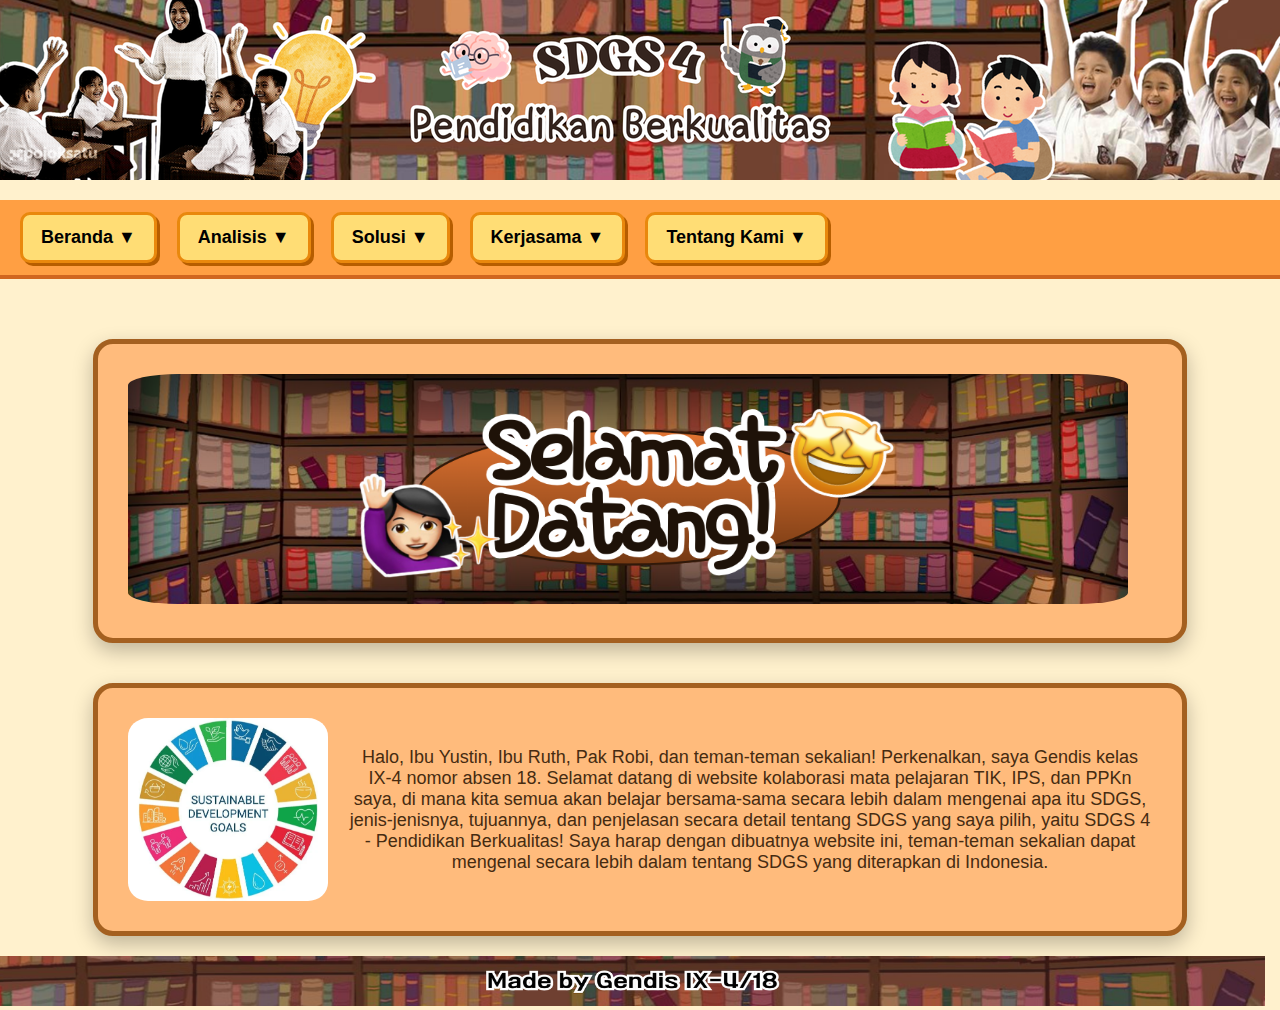
<file: index.html>
<!DOCTYPE html>
<html lang="id">
<head>
    <meta charset="UTF-8">
    <meta name="viewport" content="width=device-width, initial-scale=1.0">
    <title>Beranda - SDGs 4</title>
    <link rel="stylesheet" href="index.css">
</head>
<body>

<header class="header-hero">
    <img src="SDGS 4.png" alt="Header">
</header>

<nav class="navbar">

    <div class="dropdown">
        <button class="dropbtn">Beranda ▼</button>
        <div class="dropdown-content">
            <a href="index.html">Homepage</a>
            <a href="sdgs.html">SDGs</a>
            <a href="ajakan.html">Ajakan Berkontribusi</a>
        </div>
    </div>

    <div class="dropdown">
        <button class="dropbtn">Analisis ▼</button>
        <div class="dropdown-content">
            <a href="infoterkini.html">Informasi Terkini</a>
            <a href="tantangan.html">Tantangan</a>
            <a href="potensi.html">Potensi</a>
            <a href="peran.html">Peran Masyarakat</a>
        </div>
    </div>

    <div class="dropdown">
        <button class="dropbtn">Solusi ▼</button>
        <div class="dropdown-content">
            <a href="rekomendasi.html">Rekomendasi Tindakan</a>
        </div>
    </div>

    <div class="dropdown">
        <button class="dropbtn">Kerjasama ▼</button>
        <div class="dropdown-content">
            <a href="bil.html">Bilateral</a>
            <a href="reg.html">Regional</a>
            <a href="mul.html">Multilateral</a>
        </div>
    </div>

    <div class="dropdown">
        <button class="dropbtn">Tentang Kami ▼</button>
        <div class="dropdown-content">
            <a href="info.html">Informasi Tentang Kami</a>
            <a href="daftar.html">Daftar Pustaka</a>
        </div>
    </div>

</nav>

<section class="section-box">
    <img src="Untitled design (3).png" alt="beranda" class="gambarberanda">
</section>

<section class="section-box">
    <div class="section-box1">
        <img src="sdgs.webp" alt="sdgs">
        <p class="warna1">Halo, Ibu Yustin, Ibu Ruth, Pak Robi, dan teman-teman sekalian! Perkenalkan, saya Gendis kelas IX-4 nomor absen 18. Selamat datang di website kolaborasi mata pelajaran TIK, IPS, dan PPKn saya, di mana kita semua akan belajar bersama-sama secara lebih dalam mengenai apa itu SDGS, jenis-jenisnya, tujuannya, dan penjelasan secara detail tentang SDGS yang saya pilih, yaitu SDGS 4 - Pendidikan Berkualitas! Saya harap dengan dibuatnya website ini, teman-teman sekalian dapat mengenal secara lebih dalam tentang SDGS yang diterapkan di Indonesia.</p>
    </div>
</section>

</body>

<footer>
    <img src="Made by Gendis IX-418.png" alt="foot" class="footr">
</footer>

</html>
</file>
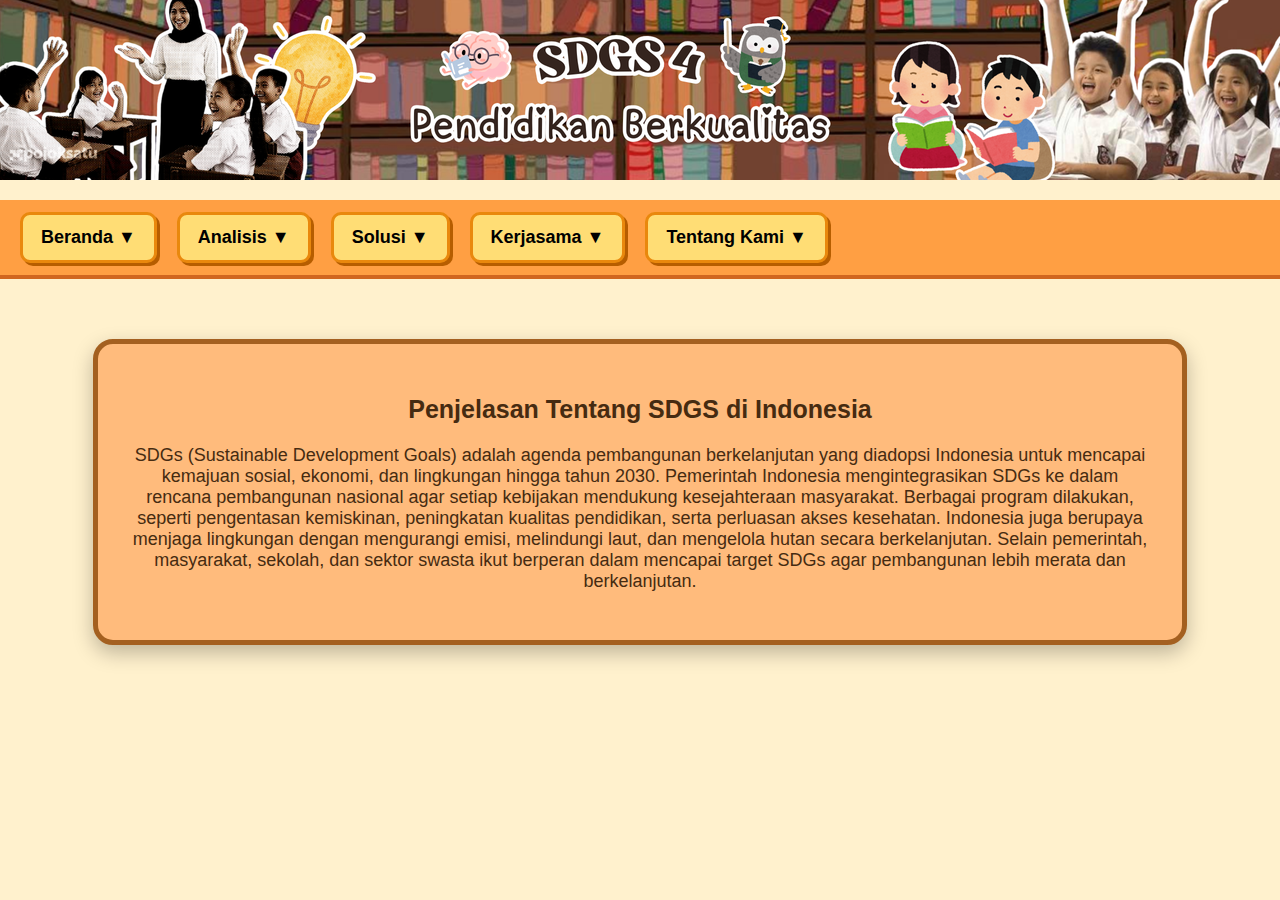
<file: ajakan.html>
<!DOCTYPE html>
<html lang="id">
<head>
    <meta charset="UTF-8">
    <meta name="viewport" content="width=device-width, initial-scale=1.0">
    <title>Beranda - SDGs 4</title>
    <link rel="stylesheet" href="index.css">
</head>
<body>

<header class="header-hero">
    <img src="SDGS 4.png" alt="Header">
</header>

<nav class="navbar">

    <div class="dropdown">
        <button class="dropbtn">Beranda ▼</button>
        <div class="dropdown-content">
            <a href="index.html">Homepage</a>
            <a href="sdgs.html">SDGs</a>
            <a href="ajakan.html">Ajakan Berkontribusi</a>
        </div>
    </div>

    <div class="dropdown">
        <button class="dropbtn">Analisis ▼</button>
        <div class="dropdown-content">
            <a href="infoterkini.html">Informasi Terkini</a>
            <a href="tantangan.html">Tantangan</a>
            <a href="potensi.html">Potensi</a>
            <a href="peran.html">Peran Masyarakat</a>
        </div>
    </div>

    <div class="dropdown">
        <button class="dropbtn">Solusi ▼</button>
        <div class="dropdown-content">
            <a href="rekomendasi.html">Rekomendasi Tindakan</a>
        </div>
    </div>

    <div class="dropdown">
        <button class="dropbtn">Kerjasama ▼</button>
        <div class="dropdown-content">
            <a href="bil.html">Bilateral</a>
            <a href="reg.html">Regional</a>
            <a href="mul.html">Multilateral</a>
        </div>
    </div>

    <div class="dropdown">
        <button class="dropbtn">Tentang Kami ▼</button>
        <div class="dropdown-content">
            <a href="info.html">Informasi Tentang Kami</a>
            <a href="daftar.html">Daftar Pustaka</a>
        </div>
    </div>

</nav>

<section class="section-box">
    <h2 class="warna2">Penjelasan Tentang SDGS di Indonesia</h2>
    <p class="warna2">SDGs (Sustainable Development Goals) adalah agenda pembangunan berkelanjutan yang diadopsi Indonesia untuk mencapai kemajuan sosial, ekonomi, dan lingkungan hingga tahun 2030. Pemerintah Indonesia mengintegrasikan SDGs ke dalam rencana pembangunan nasional agar setiap kebijakan mendukung kesejahteraan masyarakat. Berbagai program dilakukan, seperti pengentasan kemiskinan, peningkatan kualitas pendidikan, serta perluasan akses kesehatan. Indonesia juga berupaya menjaga lingkungan dengan mengurangi emisi, melindungi laut, dan mengelola hutan secara berkelanjutan. Selain pemerintah, masyarakat, sekolah, dan sektor swasta ikut berperan dalam mencapai target SDGs agar pembangunan lebih merata dan berkelanjutan.</p>
</section>


</body>

</html>
</file>
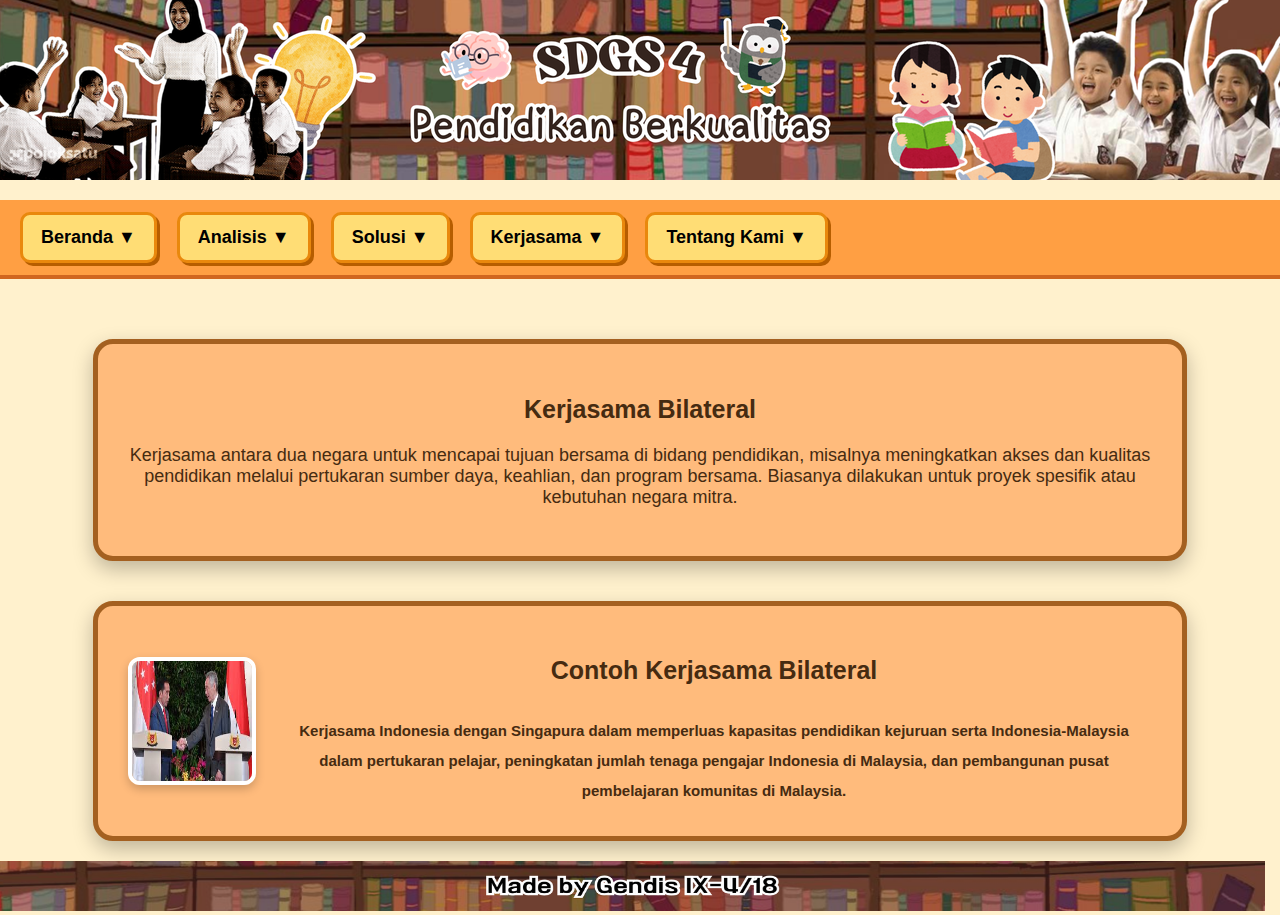
<file: bil.html>
<!DOCTYPE html>
<html lang="id">
<head>
    <meta charset="UTF-8">
    <meta name="viewport" content="width=device-width, initial-scale=1.0">
    <title>Beranda - SDGs 4</title>
    <link rel="stylesheet" href="index.css">
</head>
<body>

<header class="header-hero">
    <img src="SDGS 4.png" alt="Header">
</header>

<nav class="navbar">

    <div class="dropdown">
        <button class="dropbtn">Beranda ▼</button>
        <div class="dropdown-content">
            <a href="index.html">Homepage</a>
            <a href="sdgs.html">SDGs</a>
            <a href="ajakan.html">Ajakan Berkontribusi</a>
        </div>
    </div>

    <div class="dropdown">
        <button class="dropbtn">Analisis ▼</button>
        <div class="dropdown-content">
            <a href="infoterkini.html">Informasi Terkini</a>
            <a href="tantangan.html">Tantangan</a>
            <a href="potensi.html">Potensi</a>
            <a href="peran.html">Peran Masyarakat</a>
        </div>
    </div>

    <div class="dropdown">
        <button class="dropbtn">Solusi ▼</button>
        <div class="dropdown-content">
            <a href="rekomendasi.html">Rekomendasi Tindakan</a>
        </div>
    </div>

    <div class="dropdown">
        <button class="dropbtn">Kerjasama ▼</button>
        <div class="dropdown-content">
            <a href="bil.html">Bilateral</a>
            <a href="reg.html">Regional</a>
            <a href="mul.html">Multilateral</a>
        </div>
    </div>

    <div class="dropdown">
        <button class="dropbtn">Tentang Kami ▼</button>
        <div class="dropdown-content">
            <a href="info.html">Informasi Tentang Kami</a>
            <a href="daftar.html">Daftar Pustaka</a>
        </div>
    </div>

</nav>

<section class="section-box">
    <h2 class="warna2">Kerjasama Bilateral</h2>
    <p class="warna2">Kerjasama antara dua negara untuk mencapai tujuan bersama di bidang pendidikan, misalnya meningkatkan akses dan kualitas pendidikan melalui pertukaran sumber daya, keahlian, dan program bersama. Biasanya dilakukan untuk proyek spesifik atau kebutuhan negara mitra.</p>
</section>

<section class="section-box">
    <div class="section-box1">
        <img src="images (1).jpg" alt="sdgs" class="sdgs5">

        <div class="text-box">
            <h2 class="warna1">Contoh Kerjasama Bilateral</h2>
            <p class="warna3">Kerjasama Indonesia dengan Singapura dalam memperluas kapasitas pendidikan kejuruan serta Indonesia-Malaysia dalam pertukaran pelajar, peningkatan jumlah tenaga pengajar Indonesia di Malaysia, dan pembangunan pusat pembelajaran komunitas di Malaysia.</p>
        </div>

    </div>
</section>

</body>
<footer>
    <img src="Made by Gendis IX-418.png" alt="foot" class="footr">
</footer>
</html>
</file>
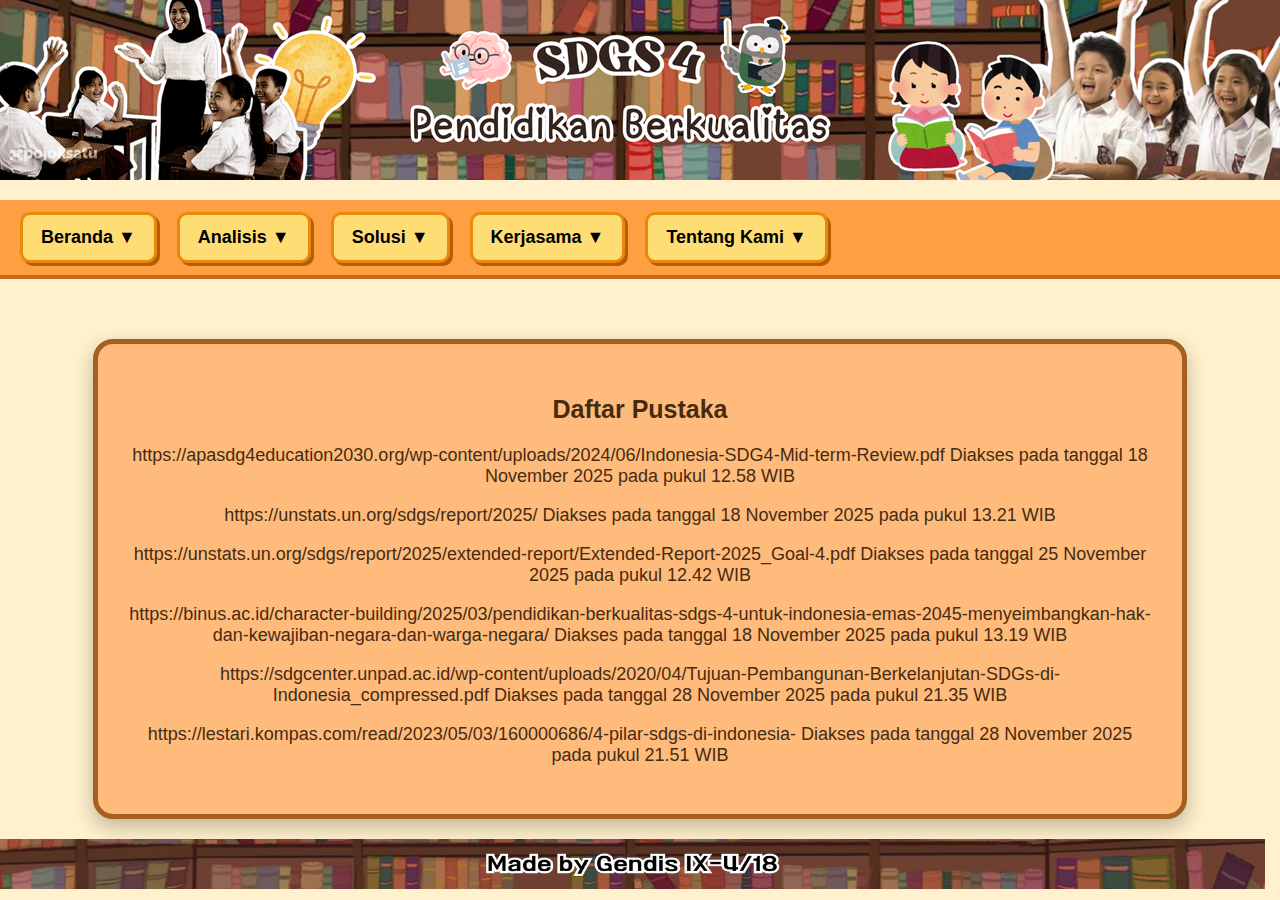
<file: daftar.html>
<!DOCTYPE html>
<html lang="id">
<head>
    <meta charset="UTF-8">
    <meta name="viewport" content="width=device-width, initial-scale=1.0">
    <title>Beranda - SDGs 4</title>
    <link rel="stylesheet" href="index.css">
</head>
<body>

<header class="header-hero">
    <img src="SDGS 4.png" alt="Header">
</header>

<nav class="navbar">

    <div class="dropdown">
        <button class="dropbtn">Beranda ▼</button>
        <div class="dropdown-content">
            <a href="index.html">Homepage</a>
            <a href="sdgs.html">SDGs</a>
            <a href="ajakan.html">Ajakan Berkontribusi</a>
        </div>
    </div>

    <div class="dropdown">
        <button class="dropbtn">Analisis ▼</button>
        <div class="dropdown-content">
            <a href="infoterkini.html">Informasi Terkini</a>
            <a href="tantangan.html">Tantangan</a>
            <a href="potensi.html">Potensi</a>
            <a href="peran.html">Peran Masyarakat</a>
        </div>
    </div>

    <div class="dropdown">
        <button class="dropbtn">Solusi ▼</button>
        <div class="dropdown-content">
            <a href="rekomendasi.html">Rekomendasi Tindakan</a>
        </div>
    </div>

    <div class="dropdown">
        <button class="dropbtn">Kerjasama ▼</button>
        <div class="dropdown-content">
            <a href="bil.html">Bilateral</a>
            <a href="reg.html">Regional</a>
            <a href="mul.html">Multilateral</a>
        </div>
    </div>

    <div class="dropdown">
        <button class="dropbtn">Tentang Kami ▼</button>
        <div class="dropdown-content">
            <a href="info.html">Informasi Tentang Kami</a>
            <a href="daftar.html">Daftar Pustaka</a>
        </div>
    </div>

</nav>

<section class="section-box">
    <h2 class="warna2">Daftar Pustaka</h2>
    <p class="warna2">https://apasdg4education2030.org/wp-content/uploads/2024/06/Indonesia-SDG4-Mid-term-Review.pdf Diakses pada tanggal 18 November 2025 pada pukul 12.58 WIB</p>
    <p class="warna2">https://unstats.un.org/sdgs/report/2025/ Diakses pada tanggal 18 November 2025 pada pukul 13.21 WIB</p>
    <p class="warna2">https://unstats.un.org/sdgs/report/2025/extended-report/Extended-Report-2025_Goal-4.pdf Diakses pada tanggal 25 November 2025 pada pukul 12.42 WIB</p>
    <p class="warna2">https://binus.ac.id/character-building/2025/03/pendidikan-berkualitas-sdgs-4-untuk-indonesia-emas-2045-menyeimbangkan-hak-dan-kewajiban-negara-dan-warga-negara/ Diakses pada tanggal 18 November 2025 pada pukul 13.19 WIB</p>
    <p class="warna2">https://sdgcenter.unpad.ac.id/wp-content/uploads/2020/04/Tujuan-Pembangunan-Berkelanjutan-SDGs-di-Indonesia_compressed.pdf Diakses pada tanggal 28 November 2025 pada pukul 21.35 WIB</p>
    <p class="warna2">https://lestari.kompas.com/read/2023/05/03/160000686/4-pilar-sdgs-di-indonesia- Diakses pada tanggal 28 November 2025 pada pukul 21.51 WIB</p>
</section>


</body>
<footer>
    <img src="Made by Gendis IX-418.png" alt="foot" class="footr">
</footer>
</html>
</file>
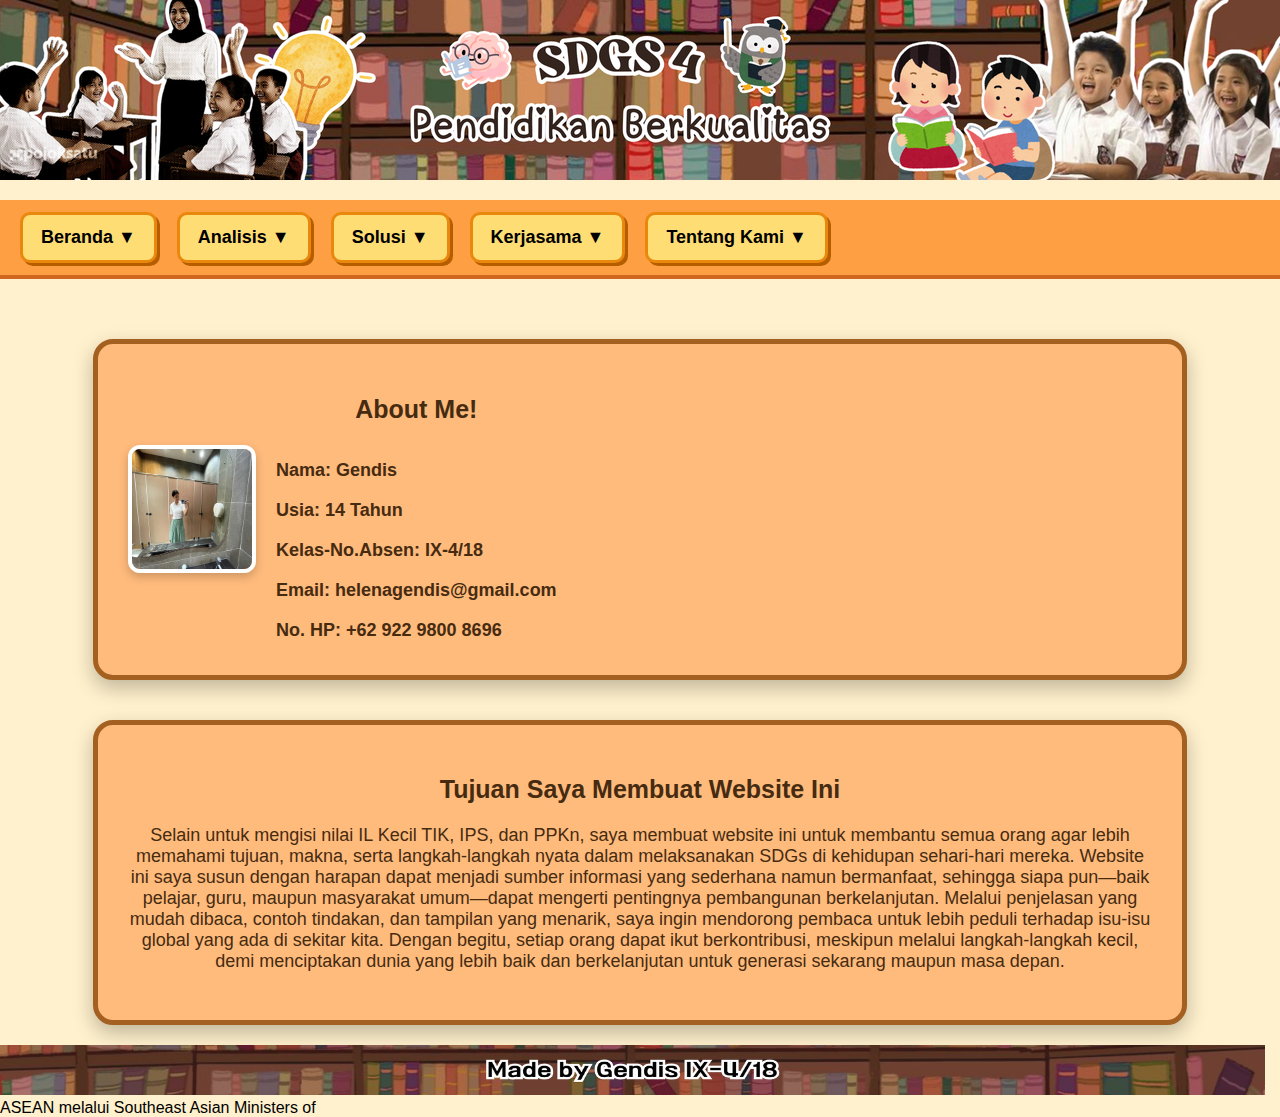
<file: info.html>
<!DOCTYPE html>
<html lang="id">
<head>
    <meta charset="UTF-8">
    <meta name="viewport" content="width=device-width, initial-scale=1.0">
    <title>Beranda - SDGs 4</title>
    <link rel="stylesheet" href="index.css">
</head>
<body>

<header class="header-hero">
    <img src="SDGS 4.png" alt="Header">
</header>

<nav class="navbar">

    <div class="dropdown">
        <button class="dropbtn">Beranda ▼</button>
        <div class="dropdown-content">
            <a href="index.html">Homepage</a>
            <a href="sdgs.html">SDGs</a>
            <a href="ajakan.html">Ajakan Berkontribusi</a>
        </div>
    </div>

    <div class="dropdown">
        <button class="dropbtn">Analisis ▼</button>
        <div class="dropdown-content">
            <a href="infoterkini.html">Informasi Terkini</a>
            <a href="tantangan.html">Tantangan</a>
            <a href="potensi.html">Potensi</a>
            <a href="peran.html">Peran Masyarakat</a>
        </div>
    </div>

    <div class="dropdown">
        <button class="dropbtn">Solusi ▼</button>
        <div class="dropdown-content">
            <a href="rekomendasi.html">Rekomendasi Tindakan</a>
        </div>
    </div>

    <div class="dropdown">
        <button class="dropbtn">Kerjasama ▼</button>
        <div class="dropdown-content">
            <a href="bil.html">Bilateral</a>
            <a href="reg.html">Regional</a>
            <a href="mul.html">Multilateral</a>
        </div>
    </div>

    <div class="dropdown">
        <button class="dropbtn">Tentang Kami ▼</button>
        <div class="dropdown-content">
            <a href="info.html">Informasi Tentang Kami</a>
            <a href="daftar.html">Daftar Pustaka</a>
        </div>
    </div>

</nav>

<section class="section-box">
    <div class="section-box1">
        <img src="WhatsApp Image 2025-11-14 at 21.10.35_9ae8ff46.jpg" alt="sdgs" class="sdgs5">

        <div class="text-box">
            <h2 class="warna1">About Me!</h2>
            <p class="warna4">Nama: Gendis</p>
            <p class="warna4">Usia: 14 Tahun</p>
            <p class="warna4">Kelas-No.Absen: IX-4/18</p>
            <p class="warna4">Email: helenagendis@gmail.com</p>
            <p class="warna4">No. HP: +62 922 9800 8696</p>
        </div>
    </div>
</section>

<section class="section-box">
    <h2 class="warna2">Tujuan Saya Membuat Website Ini</h2>
    <p class="warna1">Selain untuk mengisi nilai IL Kecil TIK, IPS, dan PPKn, saya membuat website ini untuk membantu semua orang agar lebih memahami tujuan, makna, serta langkah-langkah nyata dalam melaksanakan SDGs di kehidupan sehari-hari mereka. Website ini saya susun dengan harapan dapat menjadi sumber informasi yang sederhana namun bermanfaat, sehingga siapa pun—baik pelajar, guru, maupun masyarakat umum—dapat mengerti pentingnya pembangunan berkelanjutan. Melalui penjelasan yang mudah dibaca, contoh tindakan, dan tampilan yang menarik, saya ingin mendorong pembaca untuk lebih peduli terhadap isu-isu global yang ada di sekitar kita. Dengan begitu, setiap orang dapat ikut berkontribusi, meskipun melalui langkah-langkah kecil, demi menciptakan dunia yang lebih baik dan berkelanjutan untuk generasi sekarang maupun masa depan.</p>
</section>

</body>
<footer>
    <img src="Made by Gendis IX-418.png" alt="foot" class="footr">
</footer>ASEAN melalui Southeast Asian Ministers of
</html>
</file>
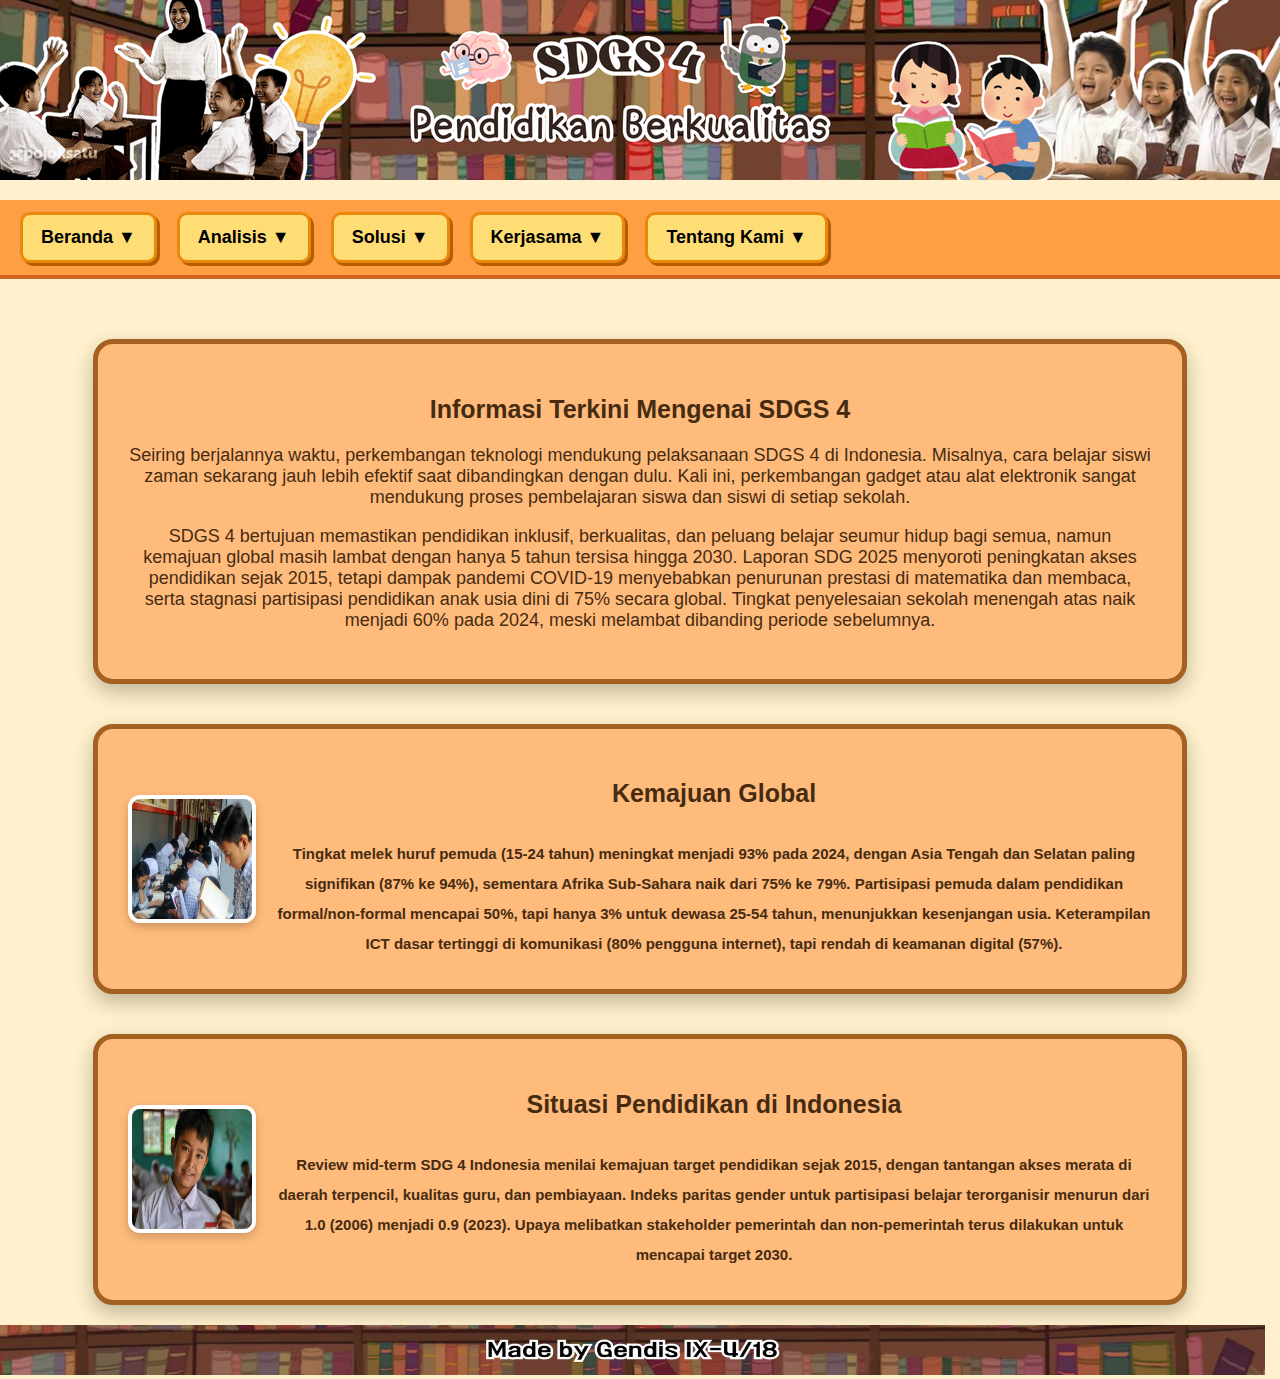
<file: infoterkini.html>
<!DOCTYPE html>
<html lang="id">
<head>
    <meta charset="UTF-8">
    <meta name="viewport" content="width=device-width, initial-scale=1.0">
    <title>Beranda - SDGs 4</title>
    <link rel="stylesheet" href="index.css">
</head>
<body>

<header class="header-hero">
    <img src="SDGS 4.png" alt="Header">
</header>

<nav class="navbar">

    <div class="dropdown">
        <button class="dropbtn">Beranda ▼</button>
        <div class="dropdown-content">
            <a href="index.html">Homepage</a>
            <a href="sdgs.html">SDGs</a>
            <a href="ajakan.html">Ajakan Berkontribusi</a>
        </div>
    </div>

    <div class="dropdown">
        <button class="dropbtn">Analisis ▼</button>
        <div class="dropdown-content">
            <a href="infoterkini.html">Informasi Terkini</a>
            <a href="tantangan.html">Tantangan</a>
            <a href="potensi.html">Potensi</a>
            <a href="peran.html">Peran Masyarakat</a>
        </div>
    </div>

    <div class="dropdown">
        <button class="dropbtn">Solusi ▼</button>
        <div class="dropdown-content">
            <a href="rekomendasi.html">Rekomendasi Tindakan</a>
        </div>
    </div>

    <div class="dropdown">
        <button class="dropbtn">Kerjasama ▼</button>
        <div class="dropdown-content">
            <a href="bil.html">Bilateral</a>
            <a href="reg.html">Regional</a>
            <a href="mul.html">Multilateral</a>
        </div>
    </div>

    <div class="dropdown">
        <button class="dropbtn">Tentang Kami ▼</button>
        <div class="dropdown-content">
            <a href="info.html">Informasi Tentang Kami</a>
            <a href="daftar.html">Daftar Pustaka</a>
        </div>
    </div>

</nav>

<section class="section-box">
    <h2 class="warna2">Informasi Terkini Mengenai SDGS 4</h2>
    <p class="warna2">Seiring berjalannya waktu, perkembangan teknologi mendukung pelaksanaan SDGS 4 di Indonesia. Misalnya, cara belajar siswi zaman sekarang jauh lebih efektif saat dibandingkan dengan dulu. Kali ini, perkembangan gadget atau alat elektronik sangat mendukung proses pembelajaran siswa dan siswi di setiap sekolah.</p>
    <p class="warna2">SDGS 4 bertujuan memastikan pendidikan inklusif, berkualitas, dan peluang belajar seumur hidup bagi semua, namun kemajuan global masih lambat dengan hanya 5 tahun tersisa hingga 2030. Laporan SDG 2025 menyoroti peningkatan akses pendidikan sejak 2015, tetapi dampak pandemi COVID-19 menyebabkan penurunan prestasi di matematika dan membaca, serta stagnasi partisipasi pendidikan anak usia dini di 75% secara global. Tingkat penyelesaian sekolah menengah atas naik menjadi 60% pada 2024, meski melambat dibanding periode sebelumnya.</p>
</section>

<section class="section-box">
    <div class="section-box1">
        <img src="07c9d4c2-87bd-4f8f-b03a-14cc80fd4b4d.jpeg" alt="sdgs" class="sdgs5">

        <div class="text-box">
            <h2 class="warna1">Kemajuan Global</h2>
            <p class="warna3">Tingkat melek huruf pemuda (15-24 tahun) meningkat menjadi 93% pada 2024, dengan Asia Tengah dan Selatan paling signifikan (87% ke 94%), sementara Afrika Sub-Sahara naik dari 75% ke 79%. Partisipasi pemuda dalam pendidikan formal/non-formal mencapai 50%, tapi hanya 3% untuk dewasa 25-54 tahun, menunjukkan kesenjangan usia. Keterampilan ICT dasar tertinggi di komunikasi (80% pengguna internet), tapi rendah di keamanan digital (57%).</p>
        </div>

    </div>
</section>

<section class="section-box">
    <div class="section-box1">
        <img src="Screenshot 2025-11-28 213031.png" alt="sdgs" class="sdgs5">

        <div class="text-box">
            <h2 class="warna1">Situasi Pendidikan di Indonesia</h2>
            <p class="warna3">Review mid-term SDG 4 Indonesia menilai kemajuan target pendidikan sejak 2015, dengan tantangan akses merata di daerah terpencil, kualitas guru, dan pembiayaan. Indeks paritas gender untuk partisipasi belajar terorganisir menurun dari 1.0 (2006) menjadi 0.9 (2023). Upaya melibatkan stakeholder pemerintah dan non-pemerintah terus dilakukan untuk mencapai target 2030.</p>
        </div>

    </div>
</section>

</body>

<footer>
    <img src="Made by Gendis IX-418.png" alt="foot" class="footr">
</footer>
</html>
</file>
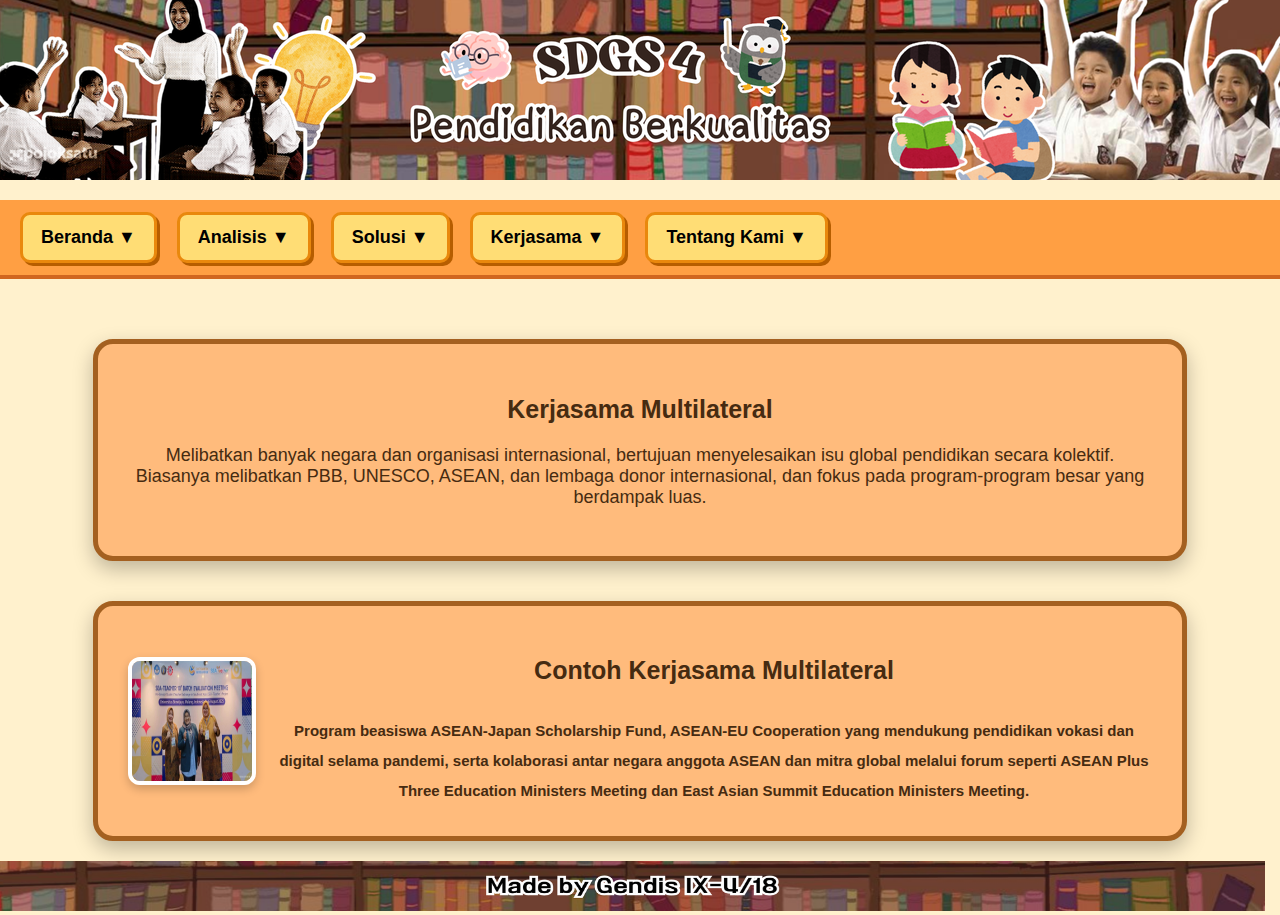
<file: mul.html>
<!DOCTYPE html>
<html lang="id">
<head>
    <meta charset="UTF-8">
    <meta name="viewport" content="width=device-width, initial-scale=1.0">
    <title>Beranda - SDGs 4</title>
    <link rel="stylesheet" href="index.css">
</head>
<body>

<header class="header-hero">
    <img src="SDGS 4.png" alt="Header">
</header>

<nav class="navbar">

    <div class="dropdown">
        <button class="dropbtn">Beranda ▼</button>
        <div class="dropdown-content">
            <a href="index.html">Homepage</a>
            <a href="sdgs.html">SDGs</a>
            <a href="ajakan.html">Ajakan Berkontribusi</a>
        </div>
    </div>

    <div class="dropdown">
        <button class="dropbtn">Analisis ▼</button>
        <div class="dropdown-content">
            <a href="infoterkini.html">Informasi Terkini</a>
            <a href="tantangan.html">Tantangan</a>
            <a href="potensi.html">Potensi</a>
            <a href="peran.html">Peran Masyarakat</a>
        </div>
    </div>

    <div class="dropdown">
        <button class="dropbtn">Solusi ▼</button>
        <div class="dropdown-content">
            <a href="rekomendasi.html">Rekomendasi Tindakan</a>
        </div>
    </div>

    <div class="dropdown">
        <button class="dropbtn">Kerjasama ▼</button>
        <div class="dropdown-content">
            <a href="bil.html">Bilateral</a>
            <a href="reg.html">Regional</a>
            <a href="mul.html">Multilateral</a>
        </div>
    </div>

    <div class="dropdown">
        <button class="dropbtn">Tentang Kami ▼</button>
        <div class="dropdown-content">
            <a href="info.html">Informasi Tentang Kami</a>
            <a href="daftar.html">Daftar Pustaka</a>
        </div>
    </div>

</nav>

<section class="section-box">
    <h2 class="warna2">Kerjasama Multilateral</h2>
    <p class="warna2"> Melibatkan banyak negara dan organisasi internasional, bertujuan menyelesaikan isu global pendidikan secara kolektif. Biasanya melibatkan PBB, UNESCO, ASEAN, dan lembaga donor internasional, dan fokus pada program-program besar yang berdampak luas.</p>
</section>

<section class="section-box">
    <div class="section-box1">
        <img src="UMS-Konsisten-Jalankan-Program-SEA-Teacher-Siapkan-Guru-Berdaya-Saing-Global-2.jpg" alt="sdgs" class="sdgs5">

        <div class="text-box">
            <h2 class="warna1">Contoh Kerjasama Multilateral</h2>
            <p class="warna3">Program beasiswa ASEAN-Japan Scholarship Fund, ASEAN-EU Cooperation yang mendukung pendidikan vokasi dan digital selama pandemi, serta kolaborasi antar negara anggota ASEAN dan mitra global melalui forum seperti ASEAN Plus Three Education Ministers Meeting dan East Asian Summit Education Ministers Meeting.</p>
        </div>
    </div>
</section>

</body>
<footer>
    <img src="Made by Gendis IX-418.png" alt="foot" class="footr">
</footer>
</html>
</file>
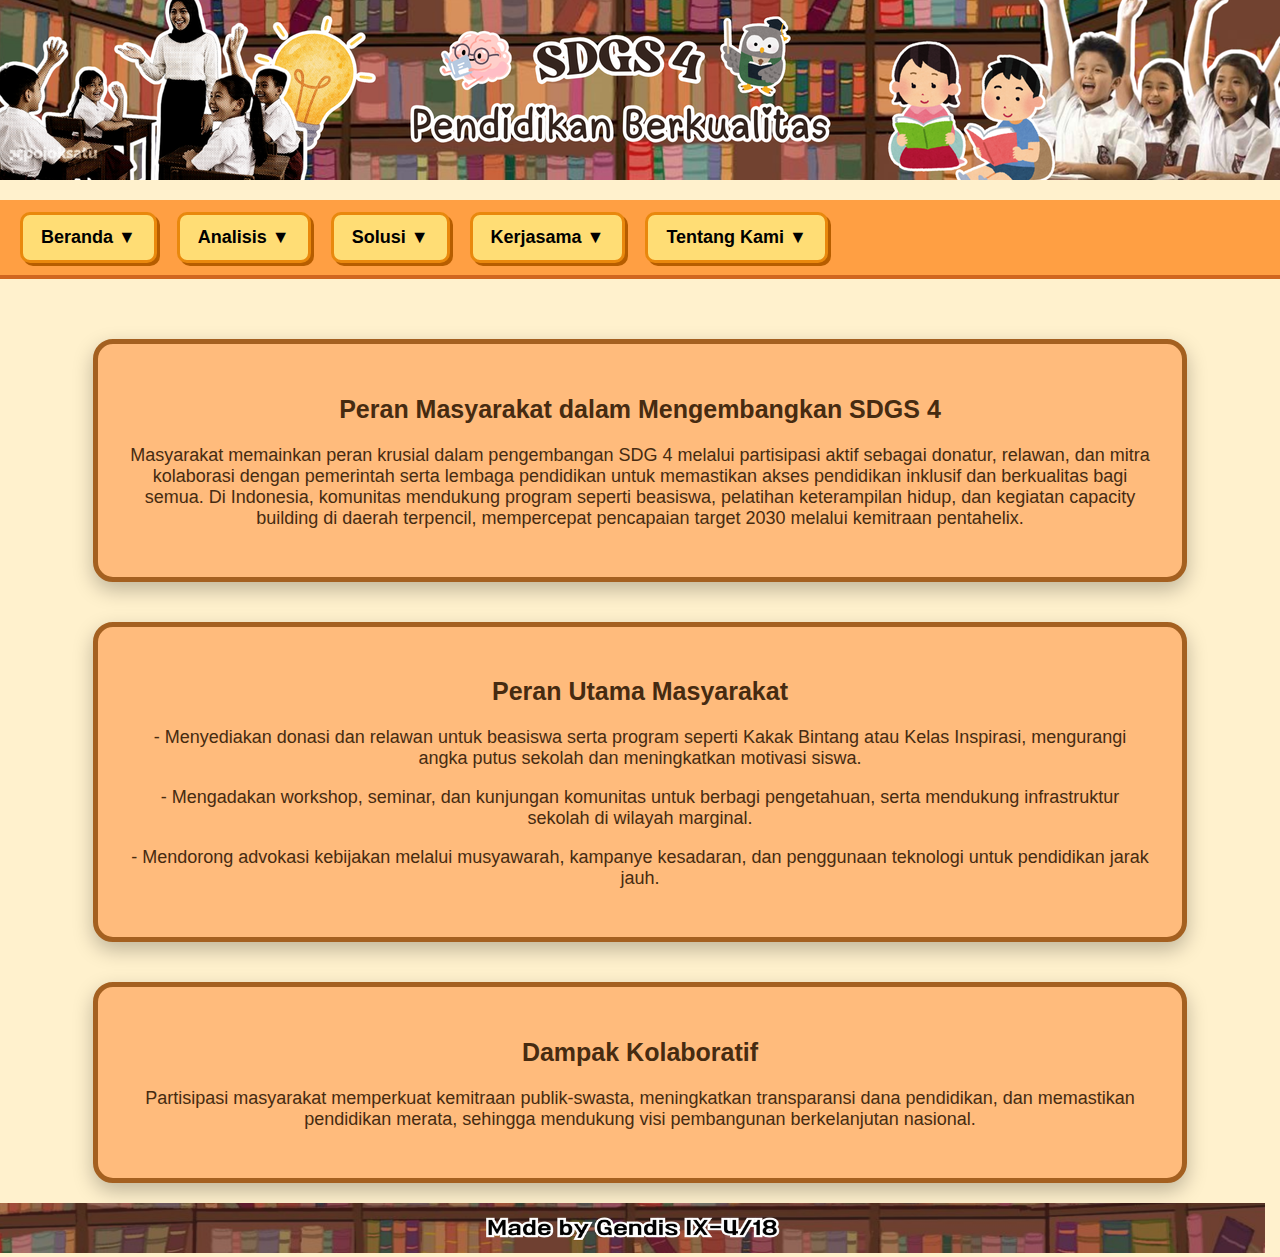
<file: peran.html>
<!DOCTYPE html>
<html lang="id">
<head>
    <meta charset="UTF-8">
    <meta name="viewport" content="width=device-width, initial-scale=1.0">
    <title>Beranda - SDGs 4</title>
    <link rel="stylesheet" href="index.css">
</head>
<body>

<header class="header-hero">
    <img src="SDGS 4.png" alt="Header">
</header>

<nav class="navbar">

    <div class="dropdown">
        <button class="dropbtn">Beranda ▼</button>
        <div class="dropdown-content">
            <a href="index.html">Homepage</a>
            <a href="sdgs.html">SDGs</a>
            <a href="ajakan.html">Ajakan Berkontribusi</a>
        </div>
    </div>

    <div class="dropdown">
        <button class="dropbtn">Analisis ▼</button>
        <div class="dropdown-content">
            <a href="infoterkini.html">Informasi Terkini</a>
            <a href="tantangan.html">Tantangan</a>
            <a href="potensi.html">Potensi</a>
            <a href="peran.html">Peran Masyarakat</a>
        </div>
    </div>

    <div class="dropdown">
        <button class="dropbtn">Solusi ▼</button>
        <div class="dropdown-content">
            <a href="rekomendasi.html">Rekomendasi Tindakan</a>
        </div>
    </div>

    <div class="dropdown">
        <button class="dropbtn">Kerjasama ▼</button>
        <div class="dropdown-content">
            <a href="bil.html">Bilateral</a>
            <a href="reg.html">Regional</a>
            <a href="mul.html">Multilateral</a>
        </div>
    </div>

    <div class="dropdown">
        <button class="dropbtn">Tentang Kami ▼</button>
        <div class="dropdown-content">
            <a href="info.html">Informasi Tentang Kami</a>
            <a href="daftar.html">Daftar Pustaka</a>
        </div>
    </div>

</nav>

<section class="section-box">
    <h2 class="warna2">Peran Masyarakat dalam Mengembangkan SDGS 4</h2>
    <p class="warna2">Masyarakat memainkan peran krusial dalam pengembangan SDG 4 melalui partisipasi aktif sebagai donatur, relawan, dan mitra kolaborasi dengan pemerintah serta lembaga pendidikan untuk memastikan akses pendidikan inklusif dan berkualitas bagi semua. Di Indonesia, komunitas mendukung program seperti beasiswa, pelatihan keterampilan hidup, dan kegiatan capacity building di daerah terpencil, mempercepat pencapaian target 2030 melalui kemitraan pentahelix.</p>
</section>

<section class="section-box">
    <h2 class="warna2">Peran Utama Masyarakat</h2>
    <p class="warna2">- Menyediakan donasi dan relawan untuk beasiswa serta program seperti Kakak Bintang atau Kelas Inspirasi, mengurangi angka putus sekolah dan meningkatkan motivasi siswa.</p>
    <p class="warna2">- Mengadakan workshop, seminar, dan kunjungan komunitas untuk berbagi pengetahuan, serta mendukung infrastruktur sekolah di wilayah marginal.</p>
    <p class="warna2">- Mendorong advokasi kebijakan melalui musyawarah, kampanye kesadaran, dan penggunaan teknologi untuk pendidikan jarak jauh.</p>
</section>

<section class="section-box">
    <h2 class="warna2">Dampak Kolaboratif</h2>
    <p class="warna2">Partisipasi masyarakat memperkuat kemitraan publik-swasta, meningkatkan transparansi dana pendidikan, dan memastikan pendidikan merata, sehingga mendukung visi pembangunan berkelanjutan nasional.</p>
</section>

</body>
<footer>
    <img src="Made by Gendis IX-418.png" alt="foot" class="footr">
</footer>

</html>
</file>
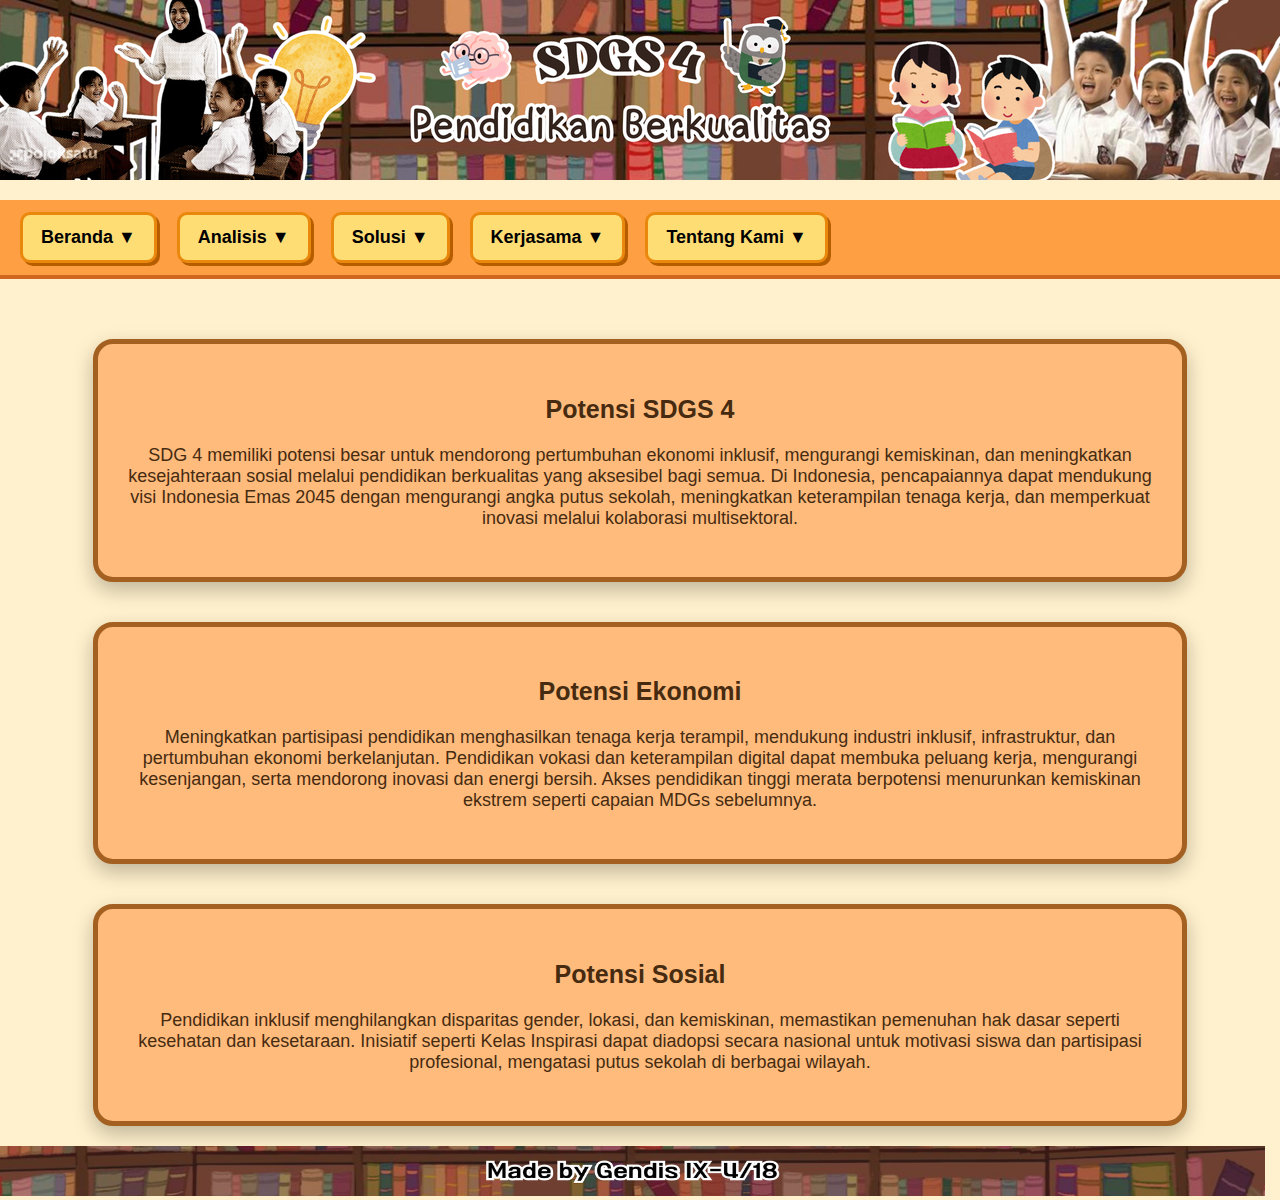
<file: potensi.html>
<!DOCTYPE html>
<html lang="id">
<head>
    <meta charset="UTF-8">
    <meta name="viewport" content="width=device-width, initial-scale=1.0">
    <title>Beranda - SDGs 4</title>
    <link rel="stylesheet" href="index.css">
</head>
<body>

<header class="header-hero">
    <img src="SDGS 4.png" alt="Header">
</header>

<nav class="navbar">

    <div class="dropdown">
        <button class="dropbtn">Beranda ▼</button>
        <div class="dropdown-content">
            <a href="index.html">Homepage</a>
            <a href="sdgs.html">SDGs</a>
            <a href="ajakan.html">Ajakan Berkontribusi</a>
        </div>
    </div>

    <div class="dropdown">
        <button class="dropbtn">Analisis ▼</button>
        <div class="dropdown-content">
            <a href="infoterkini.html">Informasi Terkini</a>
            <a href="tantangan.html">Tantangan</a>
            <a href="potensi.html">Potensi</a>
            <a href="peran.html">Peran Masyarakat</a>
        </div>
    </div>

    <div class="dropdown">
        <button class="dropbtn">Solusi ▼</button>
        <div class="dropdown-content">
            <a href="rekomendasi.html">Rekomendasi Tindakan</a>
        </div>
    </div>

    <div class="dropdown">
        <button class="dropbtn">Kerjasama ▼</button>
        <div class="dropdown-content">
            <a href="bil.html">Bilateral</a>
            <a href="reg.html">Regional</a>
            <a href="mul.html">Multilateral</a>
        </div>
    </div>

    <div class="dropdown">
        <button class="dropbtn">Tentang Kami ▼</button>
        <div class="dropdown-content">
            <a href="info.html">Informasi Tentang Kami</a>
            <a href="daftar.html">Daftar Pustaka</a>
        </div>
    </div>

</nav>

<section class="section-box">
    <h2 class="warna2">Potensi SDGS 4</h2>
    <p class="warna2">SDG 4 memiliki potensi besar untuk mendorong pertumbuhan ekonomi inklusif, mengurangi kemiskinan, dan meningkatkan kesejahteraan sosial melalui pendidikan berkualitas yang aksesibel bagi semua. Di Indonesia, pencapaiannya dapat mendukung visi Indonesia Emas 2045 dengan mengurangi angka putus sekolah, meningkatkan keterampilan tenaga kerja, dan memperkuat inovasi melalui kolaborasi multisektoral.</p>
</section>

<section class="section-box">
    <h2 class="warna2">Potensi Ekonomi</h2>
    <p class="warna2">Meningkatkan partisipasi pendidikan menghasilkan tenaga kerja terampil, mendukung industri inklusif, infrastruktur, dan pertumbuhan ekonomi berkelanjutan.​  Pendidikan vokasi dan keterampilan digital dapat membuka peluang kerja, mengurangi kesenjangan, serta mendorong inovasi dan energi bersih.​  Akses pendidikan tinggi merata berpotensi menurunkan kemiskinan ekstrem seperti capaian MDGs sebelumnya.</p>
</section>
</body>

<section class="section-box">
    <h2 class="warna2">Potensi Sosial</h2>
    <p class="warna2">Pendidikan inklusif menghilangkan disparitas gender, lokasi, dan kemiskinan, memastikan pemenuhan hak dasar seperti kesehatan dan kesetaraan. Inisiatif seperti Kelas Inspirasi dapat diadopsi secara nasional untuk motivasi siswa dan partisipasi profesional, mengatasi putus sekolah di berbagai wilayah.</p>
</section>
</body>

<footer>
    <img src="Made by Gendis IX-418.png" alt="foot" class="footr">
</footer>
</html>
</file>
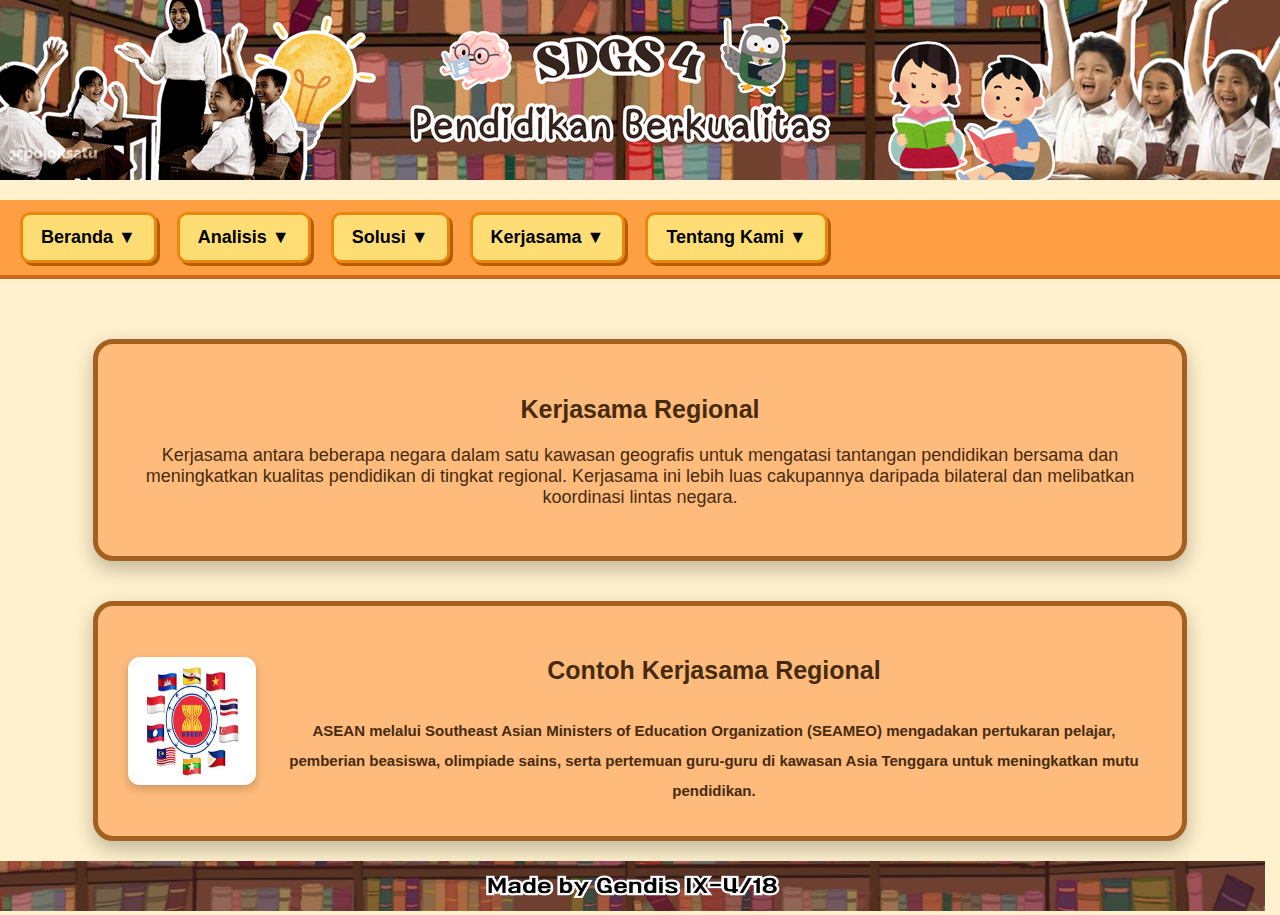
<file: reg.html>
<!DOCTYPE html>
<html lang="id">
<head>
    <meta charset="UTF-8">
    <meta name="viewport" content="width=device-width, initial-scale=1.0">
    <title>Beranda - SDGs 4</title>
    <link rel="stylesheet" href="index.css">
</head>
<body>

<header class="header-hero">
    <img src="SDGS 4.png" alt="Header">
</header>

<nav class="navbar">

    <div class="dropdown">
        <button class="dropbtn">Beranda ▼</button>
        <div class="dropdown-content">
            <a href="index.html">Homepage</a>
            <a href="sdgs.html">SDGs</a>
            <a href="ajakan.html">Ajakan Berkontribusi</a>
        </div>
    </div>

    <div class="dropdown">
        <button class="dropbtn">Analisis ▼</button>
        <div class="dropdown-content">
            <a href="infoterkini.html">Informasi Terkini</a>
            <a href="tantangan.html">Tantangan</a>
            <a href="potensi.html">Potensi</a>
            <a href="peran.html">Peran Masyarakat</a>
        </div>
    </div>

    <div class="dropdown">
        <button class="dropbtn">Solusi ▼</button>
        <div class="dropdown-content">
            <a href="rekomendasi.html">Rekomendasi Tindakan</a>
        </div>
    </div>

    <div class="dropdown">
        <button class="dropbtn">Kerjasama ▼</button>
        <div class="dropdown-content">
            <a href="bil.html">Bilateral</a>
            <a href="reg.html">Regional</a>
            <a href="mul.html">Multilateral</a>
        </div>
    </div>

    <div class="dropdown">
        <button class="dropbtn">Tentang Kami ▼</button>
        <div class="dropdown-content">
            <a href="info.html">Informasi Tentang Kami</a>
            <a href="daftar.html">Daftar Pustaka</a>
        </div>
    </div>

</nav>

<section class="section-box">
    <h2 class="warna2">Kerjasama Regional</h2>
    <p class="warna2">Kerjasama antara beberapa negara dalam satu kawasan geografis untuk mengatasi tantangan pendidikan bersama dan meningkatkan kualitas pendidikan di tingkat regional. Kerjasama ini lebih luas cakupannya daripada bilateral dan melibatkan koordinasi lintas negara.</p>
</section>

<section class="section-box">
    <div class="section-box1">
        <img src="images (2).jpg" alt="sdgs" class="sdgs5">

        <div class="text-box">
            <h2 class="warna1">Contoh Kerjasama Regional</h2>
            <p class="warna3">ASEAN melalui Southeast Asian Ministers of Education Organization (SEAMEO) mengadakan pertukaran pelajar, pemberian beasiswa, olimpiade sains, serta pertemuan guru-guru di kawasan Asia Tenggara untuk meningkatkan mutu pendidikan.</p>
        </div>
    </div>
</section>

</body>
<footer>
    <img src="Made by Gendis IX-418.png" alt="foot" class="footr">
</footer>
</html>
</file>
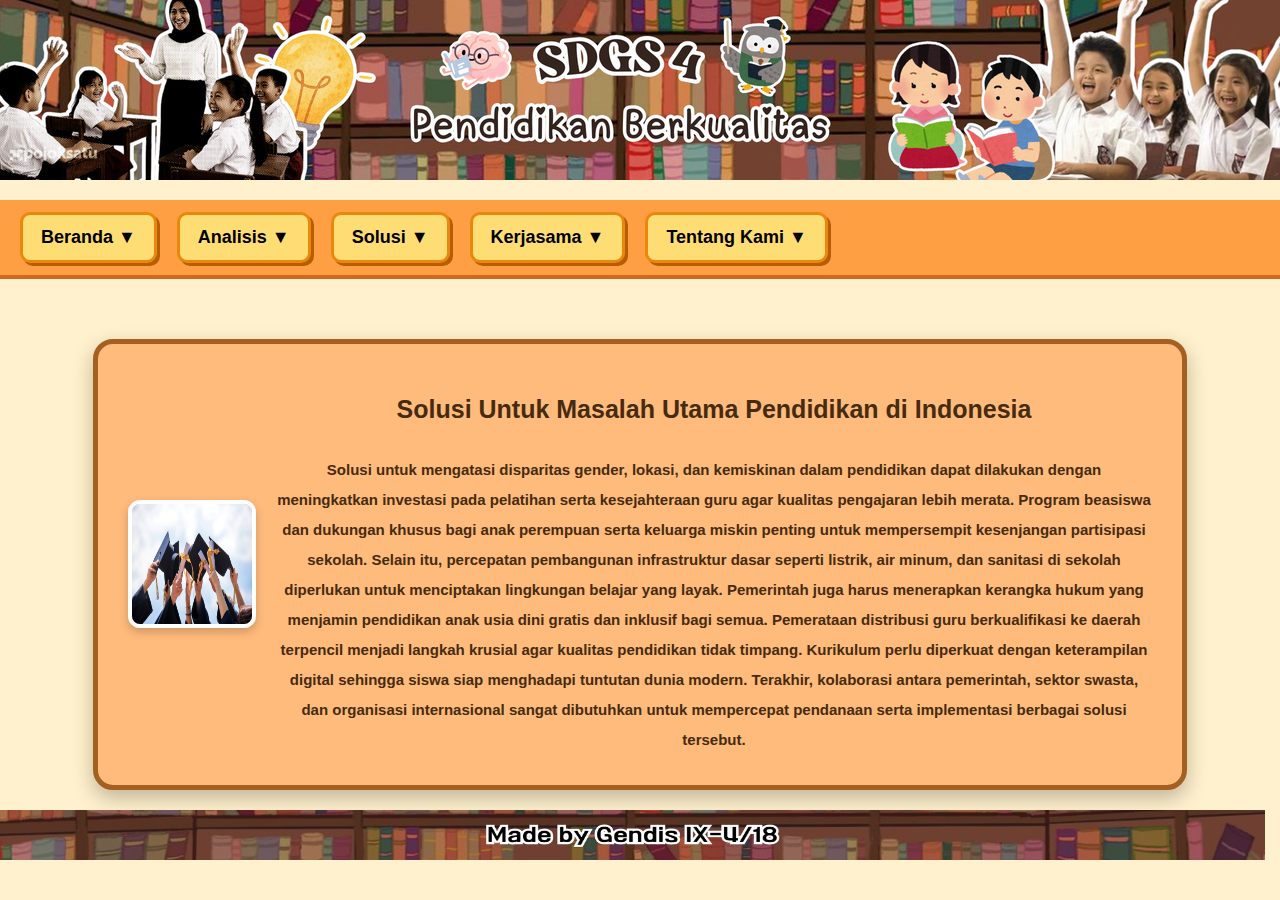
<file: rekomendasi.html>
<!DOCTYPE html>
<html lang="id">
<head>
    <meta charset="UTF-8">
    <meta name="viewport" content="width=device-width, initial-scale=1.0">
    <title>Beranda - SDGs 4</title>
    <link rel="stylesheet" href="index.css">
</head>
<body>

<header class="header-hero">
    <img src="SDGS 4.png" alt="Header">
</header>

<nav class="navbar">

    <div class="dropdown">
        <button class="dropbtn">Beranda ▼</button>
        <div class="dropdown-content">
            <a href="index.html">Homepage</a>
            <a href="sdgs.html">SDGs</a>
            <a href="ajakan.html">Ajakan Berkontribusi</a>
        </div>
    </div>

    <div class="dropdown">
        <button class="dropbtn">Analisis ▼</button>
        <div class="dropdown-content">
            <a href="infoterkini.html">Informasi Terkini</a>
            <a href="tantangan.html">Tantangan</a>
            <a href="potensi.html">Potensi</a>
            <a href="peran.html">Peran Masyarakat</a>
        </div>
    </div>

    <div class="dropdown">
        <button class="dropbtn">Solusi ▼</button>
        <div class="dropdown-content">
            <a href="rekomendasi.html">Rekomendasi Tindakan</a>
        </div>
    </div>

    <div class="dropdown">
        <button class="dropbtn">Kerjasama ▼</button>
        <div class="dropdown-content">
            <a href="bil.html">Bilateral</a>
            <a href="reg.html">Regional</a>
            <a href="mul.html">Multilateral</a>
        </div>
    </div>

    <div class="dropdown">
        <button class="dropbtn">Tentang Kami ▼</button>
        <div class="dropdown-content">
            <a href="info.html">Informasi Tentang Kami</a>
            <a href="daftar.html">Daftar Pustaka</a>
        </div>
    </div>

</nav>

<section class="section-box">
    <div class="section-box1">
        <img src="beasiswa9t5.jpg" alt="sdgs" class="sdgs5">

        <div class="text-box">
            <h2 class="warna1">Solusi Untuk Masalah Utama Pendidikan di Indonesia</h2>
            <p class="warna3">Solusi untuk mengatasi disparitas gender, lokasi, dan kemiskinan dalam pendidikan dapat dilakukan dengan meningkatkan investasi pada pelatihan serta kesejahteraan guru agar kualitas pengajaran lebih merata. Program beasiswa dan dukungan khusus bagi anak perempuan serta keluarga miskin penting untuk mempersempit kesenjangan partisipasi sekolah. Selain itu, percepatan pembangunan infrastruktur dasar seperti listrik, air minum, dan sanitasi di sekolah diperlukan untuk menciptakan lingkungan belajar yang layak. Pemerintah juga harus menerapkan kerangka hukum yang menjamin pendidikan anak usia dini gratis dan inklusif bagi semua. Pemerataan distribusi guru berkualifikasi ke daerah terpencil menjadi langkah krusial agar kualitas pendidikan tidak timpang. Kurikulum perlu diperkuat dengan keterampilan digital sehingga siswa siap menghadapi tuntutan dunia modern. Terakhir, kolaborasi antara pemerintah, sektor swasta, dan organisasi internasional sangat dibutuhkan untuk mempercepat pendanaan serta implementasi berbagai solusi tersebut.</p>
        </div>

    </div>
</section>


</body>
<footer>
    <img src="Made by Gendis IX-418.png" alt="foot" class="footr">
</footer>
</html>
</file>
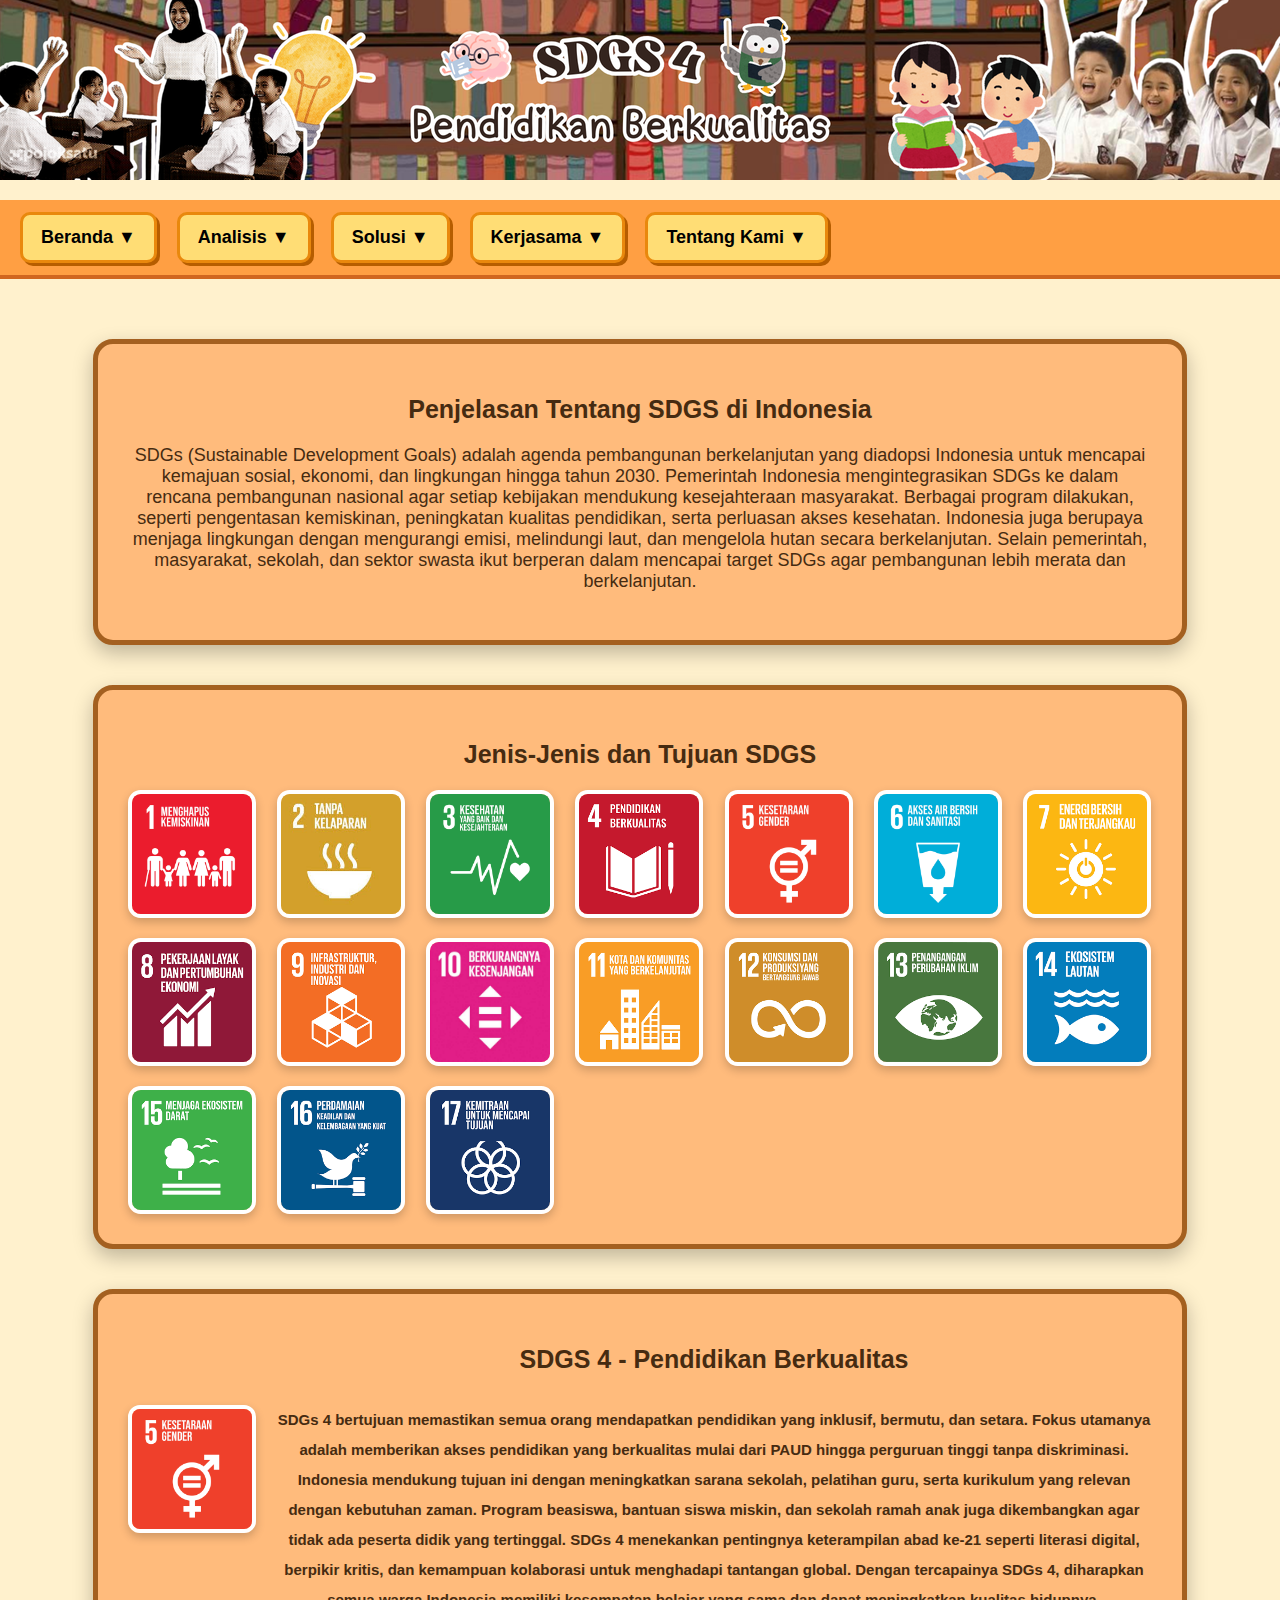
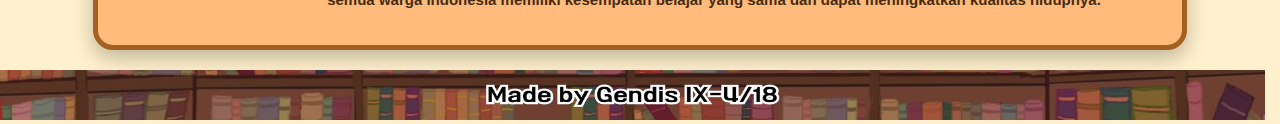
<file: sdgs.html>
<!DOCTYPE html>
<html lang="id">
<head>
    <meta charset="UTF-8">
    <meta name="viewport" content="width=device-width, initial-scale=1.0">
    <title>Beranda - SDGs 4</title>
    <link rel="stylesheet" href="index.css">
</head>
<body>

<header class="header-hero">
    <img src="SDGS 4.png" alt="Header">
</header>

<nav class="navbar">

    <div class="dropdown">
        <button class="dropbtn">Beranda ▼</button>
        <div class="dropdown-content">
            <a href="index.html">Homepage</a>
            <a href="sdgs.html">SDGs</a>
            <a href="ajakan.html">Ajakan Berkontribusi</a>
        </div>
    </div>

    <div class="dropdown">
        <button class="dropbtn">Analisis ▼</button>
        <div class="dropdown-content">
            <a href="infoterkini.html">Informasi Terkini</a>
            <a href="tantangan.html">Tantangan</a>
            <a href="potensi.html">Potensi</a>
            <a href="peran.html">Peran Masyarakat</a>
        </div>
    </div>

    <div class="dropdown">
        <button class="dropbtn">Solusi ▼</button>
        <div class="dropdown-content">
            <a href="rekomendasi.html">Rekomendasi Tindakan</a>
        </div>
    </div>

    <div class="dropdown">
        <button class="dropbtn">Kerjasama ▼</button>
        <div class="dropdown-content">
            <a href="bil.html">Bilateral</a>
            <a href="reg.html">Regional</a>
            <a href="mul.html">Multilateral</a>
        </div>
    </div>

    <div class="dropdown">
        <button class="dropbtn">Tentang Kami ▼</button>
        <div class="dropdown-content">
            <a href="info.html">Informasi Tentang Kami</a>
            <a href="daftar.html">Daftar Pustaka</a>
        </div>
    </div>

</nav>

<section class="section-box">
    <h2 class="warna2">Penjelasan Tentang SDGS di Indonesia</h2>
    <p class="warna2">SDGs (Sustainable Development Goals) adalah agenda pembangunan berkelanjutan yang diadopsi Indonesia untuk mencapai kemajuan sosial, ekonomi, dan lingkungan hingga tahun 2030. Pemerintah Indonesia mengintegrasikan SDGs ke dalam rencana pembangunan nasional agar setiap kebijakan mendukung kesejahteraan masyarakat. Berbagai program dilakukan, seperti pengentasan kemiskinan, peningkatan kualitas pendidikan, serta perluasan akses kesehatan. Indonesia juga berupaya menjaga lingkungan dengan mengurangi emisi, melindungi laut, dan mengelola hutan secara berkelanjutan. Selain pemerintah, masyarakat, sekolah, dan sektor swasta ikut berperan dalam mencapai target SDGs agar pembangunan lebih merata dan berkelanjutan.</p>
</section>

<section class="section-box">
    <h2 class="warna2">Jenis-Jenis dan Tujuan SDGS</h2>
    <div class="section-box2">
        <img src="sdgs1.png" class="sdgs1"
            onmouseover="this.src='sdgs11.png'"
            onmouseout="this.src='sdgs1.png'">
        <img src="images.jpg" class="sdgs1"
            onmouseover="this.src='sdgs21.png'"
            onmouseout="this.src='images.jpg'">
        <img src="sdgs3.png" class="sdgs1"
            onmouseover="this.src='sdgs31.png'"
            onmouseout="this.src='sdgs3.png'">
        <img src="sdgs4.png" class="sdgs1"
            onmouseover="this.src='sdgs41.png'"
            onmouseout="this.src='sdgs4.png'">
        <img src="sdgs5.png" class="sdgs1"
            onmouseover="this.src='sdgs51.png'"
            onmouseout="this.src='sdgs5.png'">
        <img src="sdgs6.png" class="sdgs1"
            onmouseover="this.src='sdgs61.png'"
            onmouseout="this.src='sdgs6.png'">
        <img src="sdgs7.png" class="sdgs1"
            onmouseover="this.src='sdgs71.png'"
            onmouseout="this.src='sdgs7.png'">
        <img src="sdgs8.png" class="sdgs1"
            onmouseover="this.src='sdgs81.png'"
            onmouseout="this.src='sdgs8.png'">
        <img src="sdgs9.png" class="sdgs1"
            onmouseover="this.src='sdgs91.png'"
            onmouseout="this.src='sdgs9.png'">
        <img src="10.png" class="sdgs1"
            onmouseover="this.src='sdgs101.png'"
            onmouseout="this.src='10.png'">
        <img src="sdgs11.png" class="sdgs1"
            onmouseover="this.src='sdgs111.png'"
            onmouseout="this.src='sdgs11.png'">
        <img src="sdgs12.png" class="sdgs1"
            onmouseover="this.src='sdgs121.png'"
            onmouseout="this.src='sdgs12.png'">
        <img src="sdgs13.png" class="sdgs1"
            onmouseover="this.src='sdgs131.png'"
            onmouseout="this.src='sdgs13.png'">
        <img src="sdgs14.png" class="sdgs1"
            onmouseover="this.src='sdgs141.png'"
            onmouseout="this.src='sdgs14.png'">
        <img src="sdgs15.png" class="sdgs1"
            onmouseover="this.src='sdgs151.png'"
            onmouseout="this.src='sdgs15.png'">
        <img src="sdgs16.png" class="sdgs1"
            onmouseover="this.src='sdgs161.png'"
            onmouseout="this.src='sdgs16.png'">
        <img src="sdgs17.png" class="sdgs1"
            onmouseover="this.src='sdgs161.png'"
            onmouseout="this.src='sdgs16.png'">
    </div>
</section>


<section class="section-box">
    <div class="section-box1">
        <img src="sdgs5.png" alt="sdgs" class="sdgs5">

        <div class="text-box">
            <h2 class="warna1">SDGS 4 - Pendidikan Berkualitas</h2>
            <p class="warna3">SDGs 4 bertujuan memastikan semua orang mendapatkan pendidikan yang inklusif, bermutu, dan setara. Fokus utamanya adalah memberikan akses pendidikan yang berkualitas mulai dari PAUD hingga perguruan tinggi tanpa diskriminasi. Indonesia mendukung tujuan ini dengan meningkatkan sarana sekolah, pelatihan guru, serta kurikulum yang relevan dengan kebutuhan zaman. Program beasiswa, bantuan siswa miskin, dan sekolah ramah anak juga dikembangkan agar tidak ada peserta didik yang tertinggal. SDGs 4 menekankan pentingnya keterampilan abad ke-21 seperti literasi digital, berpikir kritis, dan kemampuan kolaborasi untuk menghadapi tantangan global. Dengan tercapainya SDGs 4, diharapkan semua warga Indonesia memiliki kesempatan belajar yang sama dan dapat meningkatkan kualitas hidupnya.</p>
        </div>

    </div>
</section>

<footer>
    <img src="Made by Gendis IX-418.png" alt="foot" class="footr">
</footer>
</body>

</html>
</file>
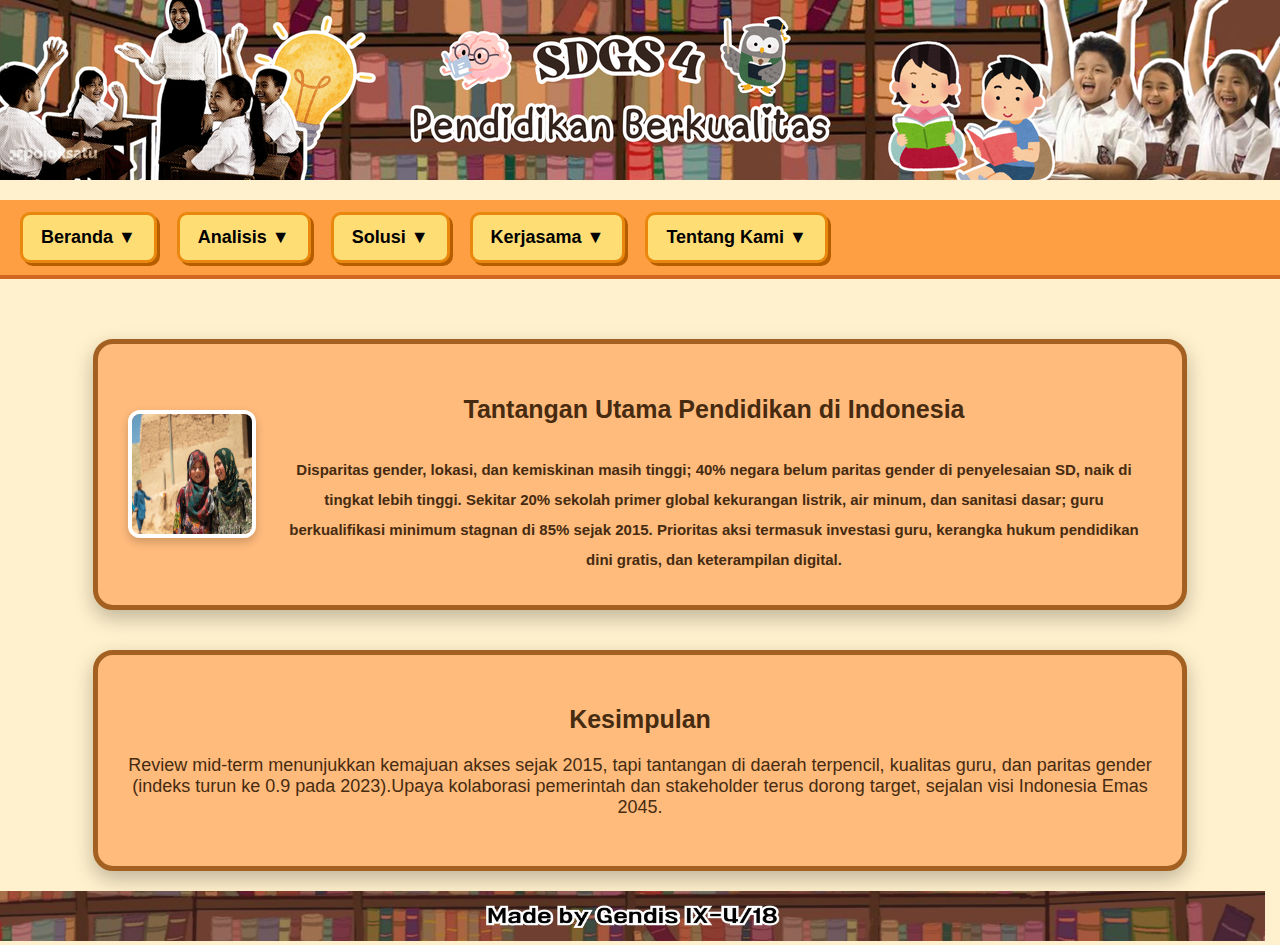
<file: tantangan.html>
<!DOCTYPE html>
<html lang="id">
<head>
    <meta charset="UTF-8">
    <meta name="viewport" content="width=device-width, initial-scale=1.0">
    <title>Beranda - SDGs 4</title>
    <link rel="stylesheet" href="index.css">
</head>
<body>

<header class="header-hero">
    <img src="SDGS 4.png" alt="Header">
</header>

<nav class="navbar">

    <div class="dropdown">
        <button class="dropbtn">Beranda ▼</button>
        <div class="dropdown-content">
            <a href="index.html">Homepage</a>
            <a href="sdgs.html">SDGs</a>
            <a href="ajakan.html">Ajakan Berkontribusi</a>
        </div>
    </div>

    <div class="dropdown">
        <button class="dropbtn">Analisis ▼</button>
        <div class="dropdown-content">
            <a href="infoterkini.html">Informasi Terkini</a>
            <a href="tantangan.html">Tantangan</a>
            <a href="potensi.html">Potensi</a>
            <a href="peran.html">Peran Masyarakat</a>
        </div>
    </div>

    <div class="dropdown">
        <button class="dropbtn">Solusi ▼</button>
        <div class="dropdown-content">
            <a href="rekomendasi.html">Rekomendasi Tindakan</a>
        </div>
    </div>

    <div class="dropdown">
        <button class="dropbtn">Kerjasama ▼</button>
        <div class="dropdown-content">
            <a href="bil.html">Bilateral</a>
            <a href="reg.html">Regional</a>
            <a href="mul.html">Multilateral</a>
        </div>
    </div>

    <div class="dropdown">
        <button class="dropbtn">Tentang Kami ▼</button>
        <div class="dropdown-content">
            <a href="info.html">Informasi Tentang Kami</a>
            <a href="daftar.html">Daftar Pustaka</a>
        </div>
    </div>

</nav>


<section class="section-box">
    <div class="section-box1">
        <img src="Screenshot 2025-11-28 213241.png" alt="sdgs" class="sdgs5">

        <div class="text-box">
            <h2 class="warna1">Tantangan Utama Pendidikan di Indonesia</h2>
            <p class="warna3">Disparitas gender, lokasi, dan kemiskinan masih tinggi; 40% negara belum paritas gender di penyelesaian SD, naik di tingkat lebih tinggi. Sekitar 20% sekolah primer global kekurangan listrik, air minum, dan sanitasi dasar; guru berkualifikasi minimum stagnan di 85% sejak 2015. Prioritas aksi termasuk investasi guru, kerangka hukum pendidikan dini gratis, dan keterampilan digital.</p>
        </div>

    </div>
</section>

<section class="section-box">
    <h2 class="warna2">Kesimpulan</h2>
    <p class="warna2">Review mid-term menunjukkan kemajuan akses sejak 2015, tapi tantangan di daerah terpencil, kualitas guru, dan paritas gender (indeks turun ke 0.9 pada 2023).​
Upaya kolaborasi pemerintah dan stakeholder terus dorong target, sejalan visi Indonesia Emas 2045.</p>

</section>


</body>

<footer>
    <img src="Made by Gendis IX-418.png" alt="foot" class="footr">
</footer>
</html>
</file>
<file: index.css>
body {
    margin: 0;
    font-family: "Comic Sans MS", Arial, sans-serif;
    background: #fff6e9;
}

.header {
    width: 100%;
    height: 260px;
    background-image: url("header.png");
    background-size: cover;
    background-position: center;
    filter: drop-shadow(0 4px 6px rgba(0,0,0,0.3));
}

.navbar {
    display: flex;
    gap: 20px;
    padding: 12px 20px;
    background: #ff9f43;
    border-bottom: 4px solid #d1661f;
    position: sticky;
    top: 0;
    z-index: 200;
    margin-top: 0px;
}

.dropbtn {
    padding: 12px 18px;
    background: #ffdd75;
    border: 3px solid #e9880d;
    border-radius: 10px;
    cursor: pointer;
    font-size: 18px;
    font-weight: bold;
    transition: 0.2s;
    box-shadow: 3px 3px 0px #b65d00;
    margin-top: 0px;
}

.dropbtn:hover {
    background: #ffe9a6;
    transform: translateY(-2px);
}

.dropdown {
    position: relative;
    margin-top: 0px;
}

.dropdown-content {
    position: absolute;
    top: 50px; 
    left: 0;
    background: #fff0c2;
    border: 3px solid #e4a315;
    border-radius: 12px;
    min-width: 220px;
    display: none;
    flex-direction: column;
    padding: 10px 0;
    box-shadow: 4px 4px 0px #c87d0a;
    margin-top: 0px;

    animation: dropDownAnim 0.25s ease-out;
    transform-origin: top;
}

@keyframes dropDownAnim {
    from {
        opacity: 0;
        transform: scaleY(0.5);
    }
    to {
        opacity: 1;
        transform: scaleY(1);
    }
}
.dropdown:hover .dropdown-content {
    display: flex;
}

.dropdown-content a {
    padding: 8px 15px; 
    display: block; 

    margin: 0;
    box-sizing: border-box;
    font-weight: bold;
    text-decoration: none;
    color: #8b4b00;
    transition: 0.25s;
}

.dropdown-content a:hover{
    background: #ffe7a0;
    margin: 0;
    padding: 0;
    box-sizing: border-box;
}


.dropdown {
    position: relative;
}

.dropdown-content {
    position: absolute;
    top: 50px;
    left: 0;

    background: #fff0c2;
    border: 3px solid #e4a315;
    border-radius: 12px;
    min-width: 220px;

    padding: 10px 0;

    box-shadow: 4px 4px 0px #c87d0a;

    opacity: 0;
    visibility: hidden;
    pointer-events: none;

    transform: translateY(10px);
    transition: all 0.25s ease-out;
}

.dropdown:hover .dropdown-content {
    opacity: 1;
    visibility: visible;
    pointer-events: auto; 
    transform: translateY(0px);
}


.header-hero {
    width: 1280;
    height: 180px; 
    overflow: hidden; 
    margin-top: 0px;
    margin-bottom: 0px;
}

.header-hero img {
    width: 100%;
    height: 100%;
    object-fit: cover; 
    display: block;
}

html {
    scroll-behavior: smooth;
}

body {
    background: #fff6e9; 
}
.section-box {
    background: #ffbb7c;
    padding: 30px;
    border-radius: 20px;
    margin: 40px auto;
    width: 80%;
    border: 5px solid #a46020;
    box-shadow: 0 8px 20px rgba(0, 0, 0, 0.25);

    opacity: 100%;
    transform: translateY(20px);
    animation: fadeInUp 0.8s ease-out forwards;

    transition: transform 0.3s ease, opacity 0.3s ease;
}

.section-box:hover {
    transform: translateY(10px) scale(1.05);
    opacity: 1;
}

header.header-hero {
    margin-bottom: 20px;
}

body{
    background-color: rgb(255, 241, 205);
}

h2.warna1{
    color: #462b11;
    text-align: center;
    font-size: 25px;
}

p.warna1{
    color: #462b11;
    text-align: center;
    font-size: 18px;
}

img.gambarberanda{
    width: 1000px;
    height: 230px;
    border-radius: 5%;
}
.section-box1 {
    display: flex;
    flex-direction: row;
    align-items: center;
    justify-content: flex-start;
    gap: 20px;
}

.section-box1 img {
    max-width: 200px;
    height: auto;
    display: block;
    border-radius: 10%;
}

.section-box1 p {
    margin: 0;
    flex: 1;
}

h2.warna2{
    color: #462b11;
    text-align: center;
    font-size: 25px;
}

p.warna2{
    color: #462b11;
    text-align: center;
    font-size: 18px;
}

img.footr{
    width: 1265px;
    height: 50px;
}

.section-box2 img {
    display: block;
    border-radius: 10%;
}

.section-box2 {
    display: grid;
    grid-template-columns: repeat(auto-fit, minmax(120px, 1fr));
    gap: 20px;
    align-items: center;
}

.sdgs1 {
    width: 120px;
    height: 120px;
    border: 4px solid white;
    border-radius: 12px;
    box-shadow: 0 4px 10px rgba(0,0,0,0.2);
    transition: 0.2s ease;
}
.sdgs1:hover {
    transform: scale(1.1);
}

.sdgs2 {
    width: 120px;
    height: 120px;
    border: 4px solid white;
    border-radius: 12px;
    box-shadow: 0 4px 10px rgba(0,0,0,0.2);
    transition: 0.2s ease;
}
.sdgs2:hover {
    transform: scale(1.1);
}

.sdgs3 {
    width: 120px;
    height: 120px;
    border: 4px solid white;
    border-radius: 12px;
    box-shadow: 0 4px 10px rgba(0,0,0,0.2);
    transition: 0.2s ease;
}
.sdgs3:hover {
    transform: scale(1.1);
}

.sdgs4 {
    width: 120px;
    height: 120px;
    border: 4px solid white;
    border-radius: 12px;
    box-shadow: 0 4px 10px rgba(0,0,0,0.2);
    transition: 0.2s ease;
}
.sdgs4:hover {
    transform: scale(1.1);
}

.sdgs5 {
    width: 120px;
    height: 120px;
    border: 4px solid white;
    border-radius: 12px;
    box-shadow: 0 4px 10px rgba(0,0,0,0.2);
    transition: 0.2s ease;
}
.sdgs5:hover {
    transform: scale(1.1);
}

.sdgs6 {
    width: 120px;
    height: 120px;
    border: 4px solid white;
    border-radius: 12px;
    box-shadow: 0 4px 10px rgba(0,0,0,0.2);
    transition: 0.2s ease;
}
.sdgs6:hover {
    transform: scale(1.1);
}

.sdgs7 {
    width: 120px;
    height: 120px;
    border: 4px solid white;
    border-radius: 12px;
    box-shadow: 0 4px 10px rgba(0,0,0,0.2);
    transition: 0.2s ease;
}
.sdgs7:hover {
    transform: scale(1.1);
}

.sdgs8 {
    width: 120px;
    height: 120px;
    border: 4px solid white;
    border-radius: 12px;
    box-shadow: 0 4px 10px rgba(0,0,0,0.2);
    transition: 0.2s ease;
}
.sdgs8:hover {
    transform: scale(1.1);
}

.sdgs9 {
    width: 120px;
    height: 120px;
    border: 4px solid white;
    border-radius: 12px;
    box-shadow: 0 4px 10px rgba(0,0,0,0.2);
    transition: 0.2s ease;
}
.sdgs9:hover {
    transform: scale(1.1);
}

.sdgs10 {
    width: 120px;
    height: 120px;
    border: 4px solid white;
    border-radius: 12px;
    box-shadow: 0 4px 10px rgba(0,0,0,0.2);
    transition: 0.2s ease;
}
.sdgs10:hover {
    transform: scale(1.1);
}

.sdgs11 {
    width: 120px;
    height: 120px;
    border: 4px solid white;
    border-radius: 12px;
    box-shadow: 0 4px 10px rgba(0,0,0,0.2);
    transition: 0.2s ease;
}
.sdgs11:hover {
    transform: scale(1.1);
}

.sdgs12 {
    width: 120px;
    height: 120px;
    border: 4px solid white;
    border-radius: 12px;
    box-shadow: 0 4px 10px rgba(0,0,0,0.2);
    transition: 0.2s ease;
}
.sdgs12:hover {
    transform: scale(1.1);
}

.sdgs13 {
    width: 120px;
    height: 120px;
    border: 4px solid white;
    border-radius: 12px;
    box-shadow: 0 4px 10px rgba(0,0,0,0.2);
    transition: 0.2s ease;
}
.sdgs13:hover {
    transform: scale(1.1);
}

.sdgs14 {
    width: 120px;
    height: 120px;
    border: 4px solid white;
    border-radius: 12px;
    box-shadow: 0 4px 10px rgba(0,0,0,0.2);
    transition: 0.2s ease;
}
.sdgs14:hover {
    transform: scale(1.1);
}

.sdgs15 {
    width: 120px;
    height: 120px;
    border: 4px solid white;
    border-radius: 12px;
    box-shadow: 0 4px 10px rgba(0,0,0,0.2);
    transition: 0.2s ease;
}
.sdgs15:hover {
    transform: scale(1.1);
}

.sdgs16 {
    width: 120px;
    height: 120px;
    border: 4px solid white;
    border-radius: 12px;
    box-shadow: 0 4px 10px rgba(0,0,0,0.2);
    transition: 0.2s ease;
}
.sdgs16:hover {
    transform: scale(1.1);
}

.sdgs17 {
    width: 120px;
    height: 120px;
    border: 4px solid white;
    border-radius: 12px;
    box-shadow: 0 4px 10px rgba(0,0,0,0.2);
    transition: 0.2s ease;
}
.sdgs17:hover {
    transform: scale(1.1);
}

.text-box {
    display: flex;
    flex-direction: column; 
    gap: 10px;
}

img.sdgs5{
    border: 4px solid white;
    border-radius: 12px;
    box-shadow: 0 4px 10px rgba(0,0,0,0.2);
    width: 120px;
    height: 120px;
}

p.warna3{
    font-size: 15px;
    text-align: center;
    color: #462b11;
    line-height: 30px;
    font-weight: bold;
}

p.warna4{
    font-size: 18px;
    text-align: left;
    color: #462b11;
    line-height: 30px;
    font-weight: bold;
}
</file>
